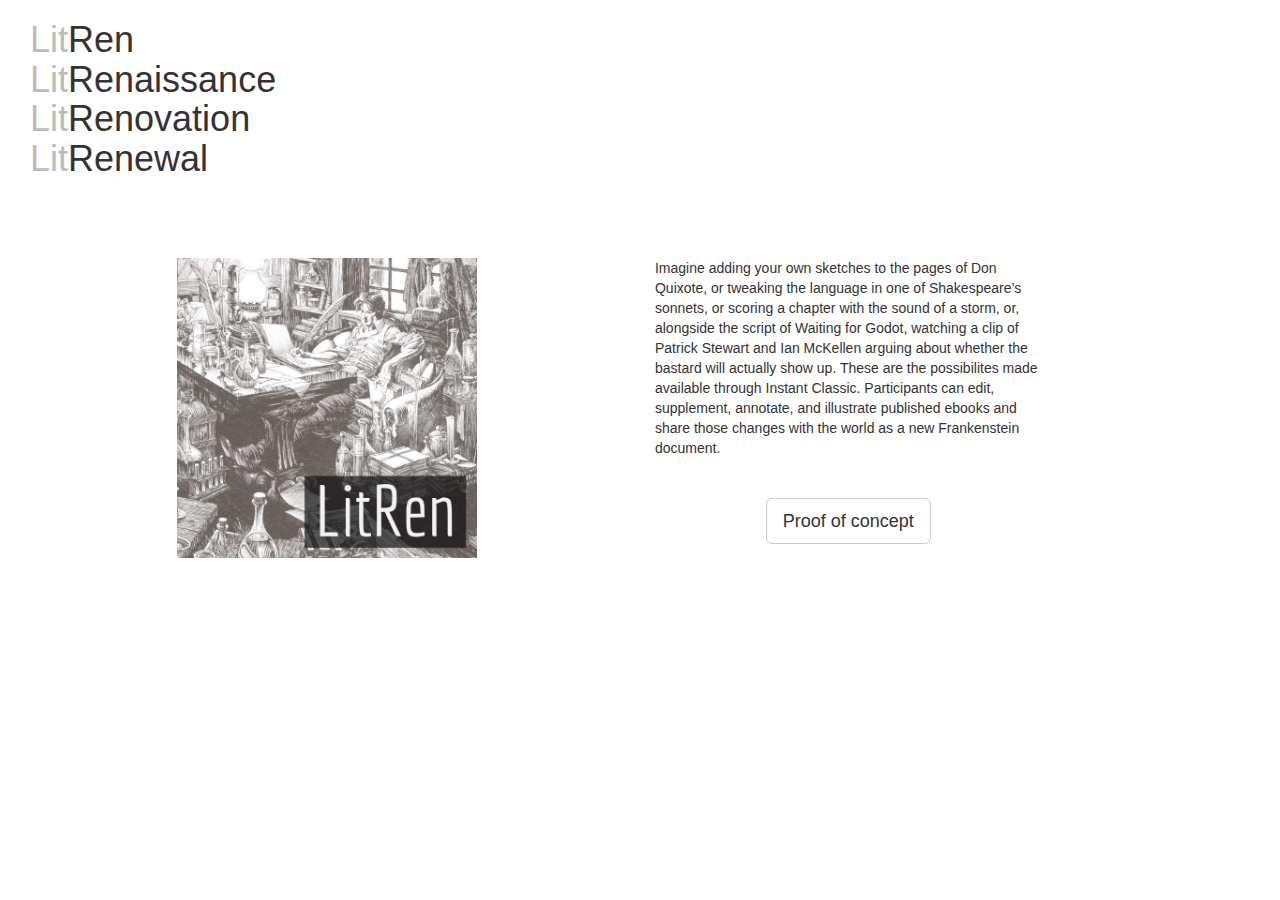
<file: index.html>
<html>
<head>
    <meta charset="utf-8">
    <meta http-equiv="X-UA-Compatible" content="IE=edge,chrome=1">
	<title>
	    LitRen	
	</title>
	<link rel="stylesheet" href="./demo/css/home.css">
	<link rel="stylesheet" href="https://maxcdn.bootstrapcdn.com/bootstrap/3.3.7/css/bootstrap.min.css" integrity="sha384-BVYiiSIFeK1dGmJRAkycuHAHRg32OmUcww7on3RYdg4Va+PmSTsz/K68vbdEjh4u" crossorigin="anonymous">
	<script src="https://maxcdn.bootstrapcdn.com/bootstrap/3.3.7/js/bootstrap.min.js" integrity="sha384-Tc5IQib027qvyjSMfHjOMaLkfuWVxZxUPnCJA7l2mCWNIpG9mGCD8wGNIcPD7Txa" crossorigin="anonymous"></script>
</head>
<body>
	<div style="margin:0px 50px 80px 30px">
		<div>
			<h1><span class="grey">Lit</span>Ren<br>
                <span class="grey">Lit</span>Renaissance<br>
                <span class="grey">Lit</span>Renovation<br>
                <span class="grey">Lit</span>Renewal<br></h1>
		</div>
	</div>
    <div class="container-fluid">
        <div class="row-fluid">
            <div class="col-sm-1"></div>
	        <div id="video" class="col-sm-4">
		   	    <img src="./demo/img/litren.jpeg" style="height:300">
	        </div>
            <div style="height:30px" class="hidden-sm visible-xs"></div>
            <div class="col-sm-1"></div>
    	    <div class="col-sm-4" id="paragraph">
	    	    <p style="margin-right:-10px">Imagine adding your own sketches to the pages of Don Quixote, or tweaking the language in one of Shakespeare’s sonnets, or scoring a chapter with the sound of a storm, or, alongside the script of Waiting for Godot, watching a clip of Patrick Stewart and Ian McKellen arguing about whether the bastard will actually show up. These are the possibilites made available through Instant Classic. Participants can edit, supplement, annotate, and illustrate published ebooks and share those changes with the world as a new Frankenstein document.</p>
    		    <div id="buttondiv">
	    		    <a href="./demo/"><button type="button" class="btn btn-default btn-lg tryit">Proof of concept</button></a>
	        	</div>
	        </div>
            <div class="col-sm-1"></div>
        </div>
    </div>
</body>
</html>
</file>
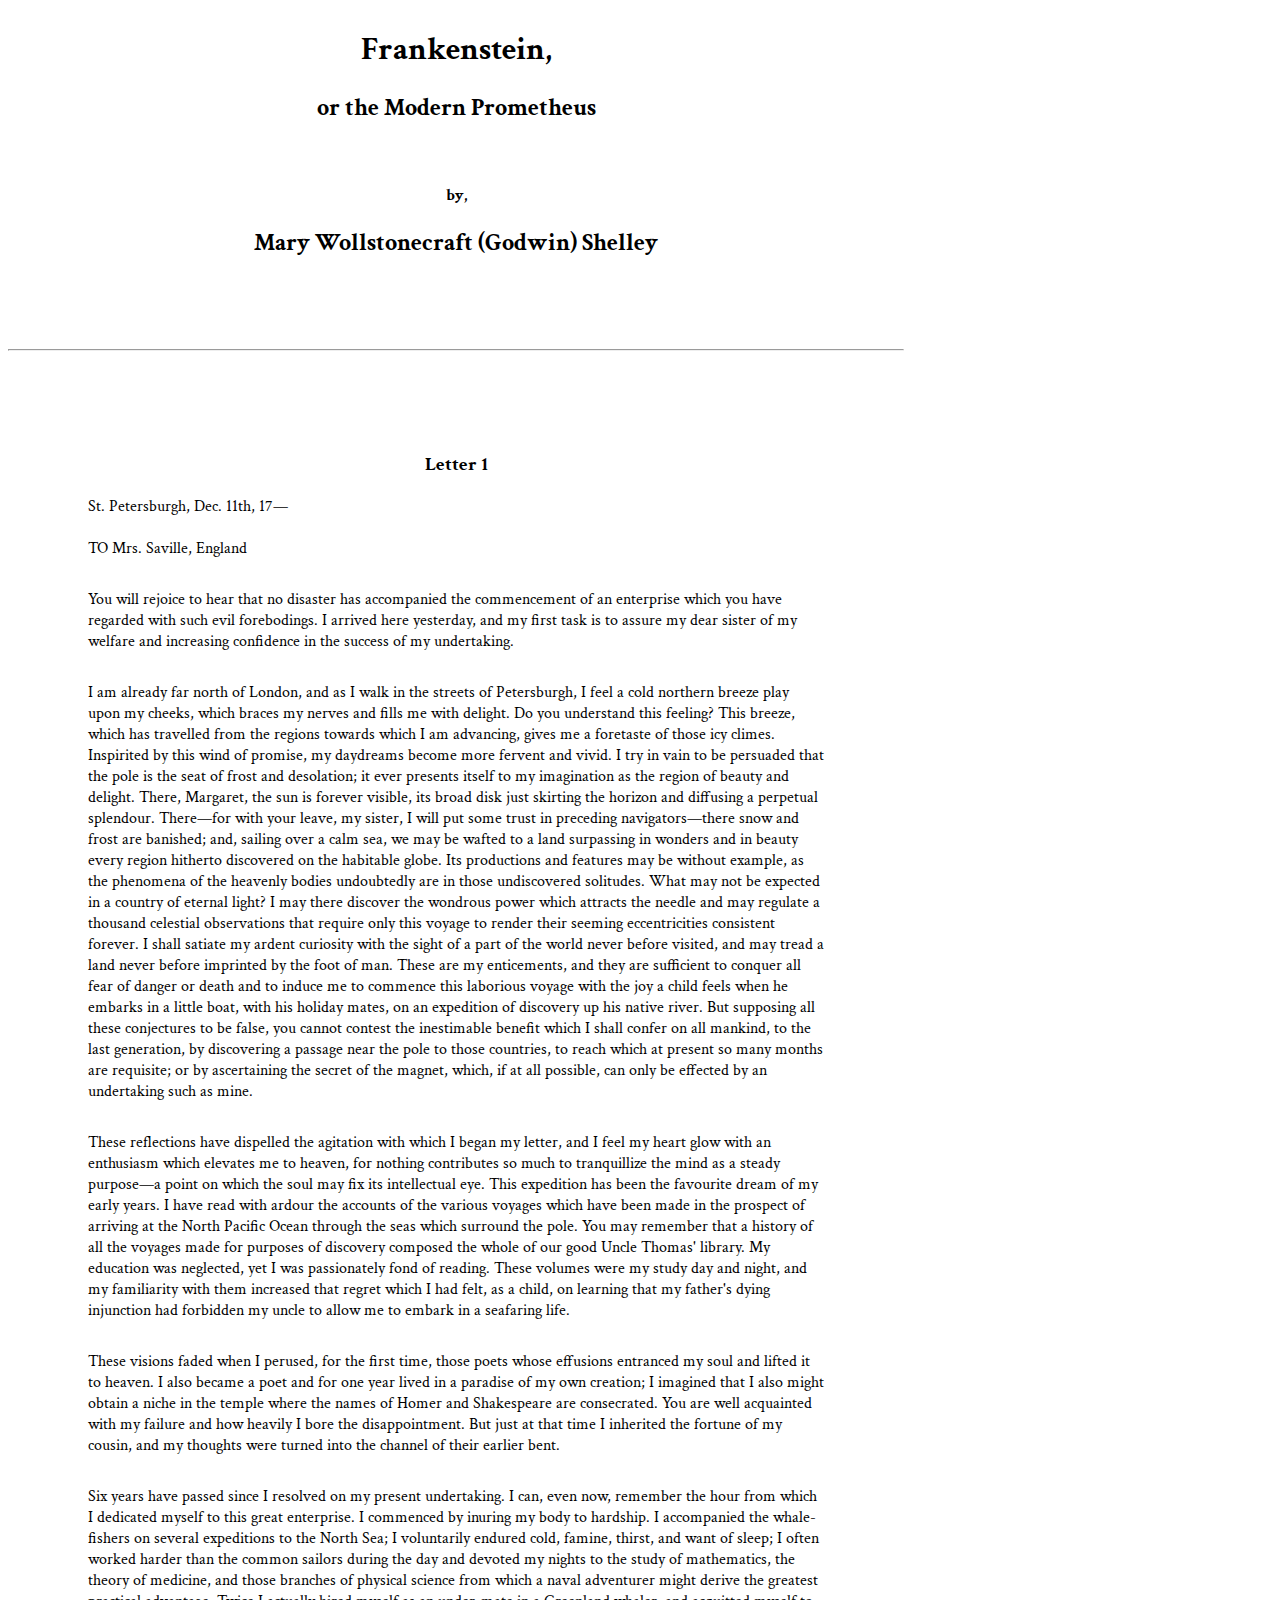
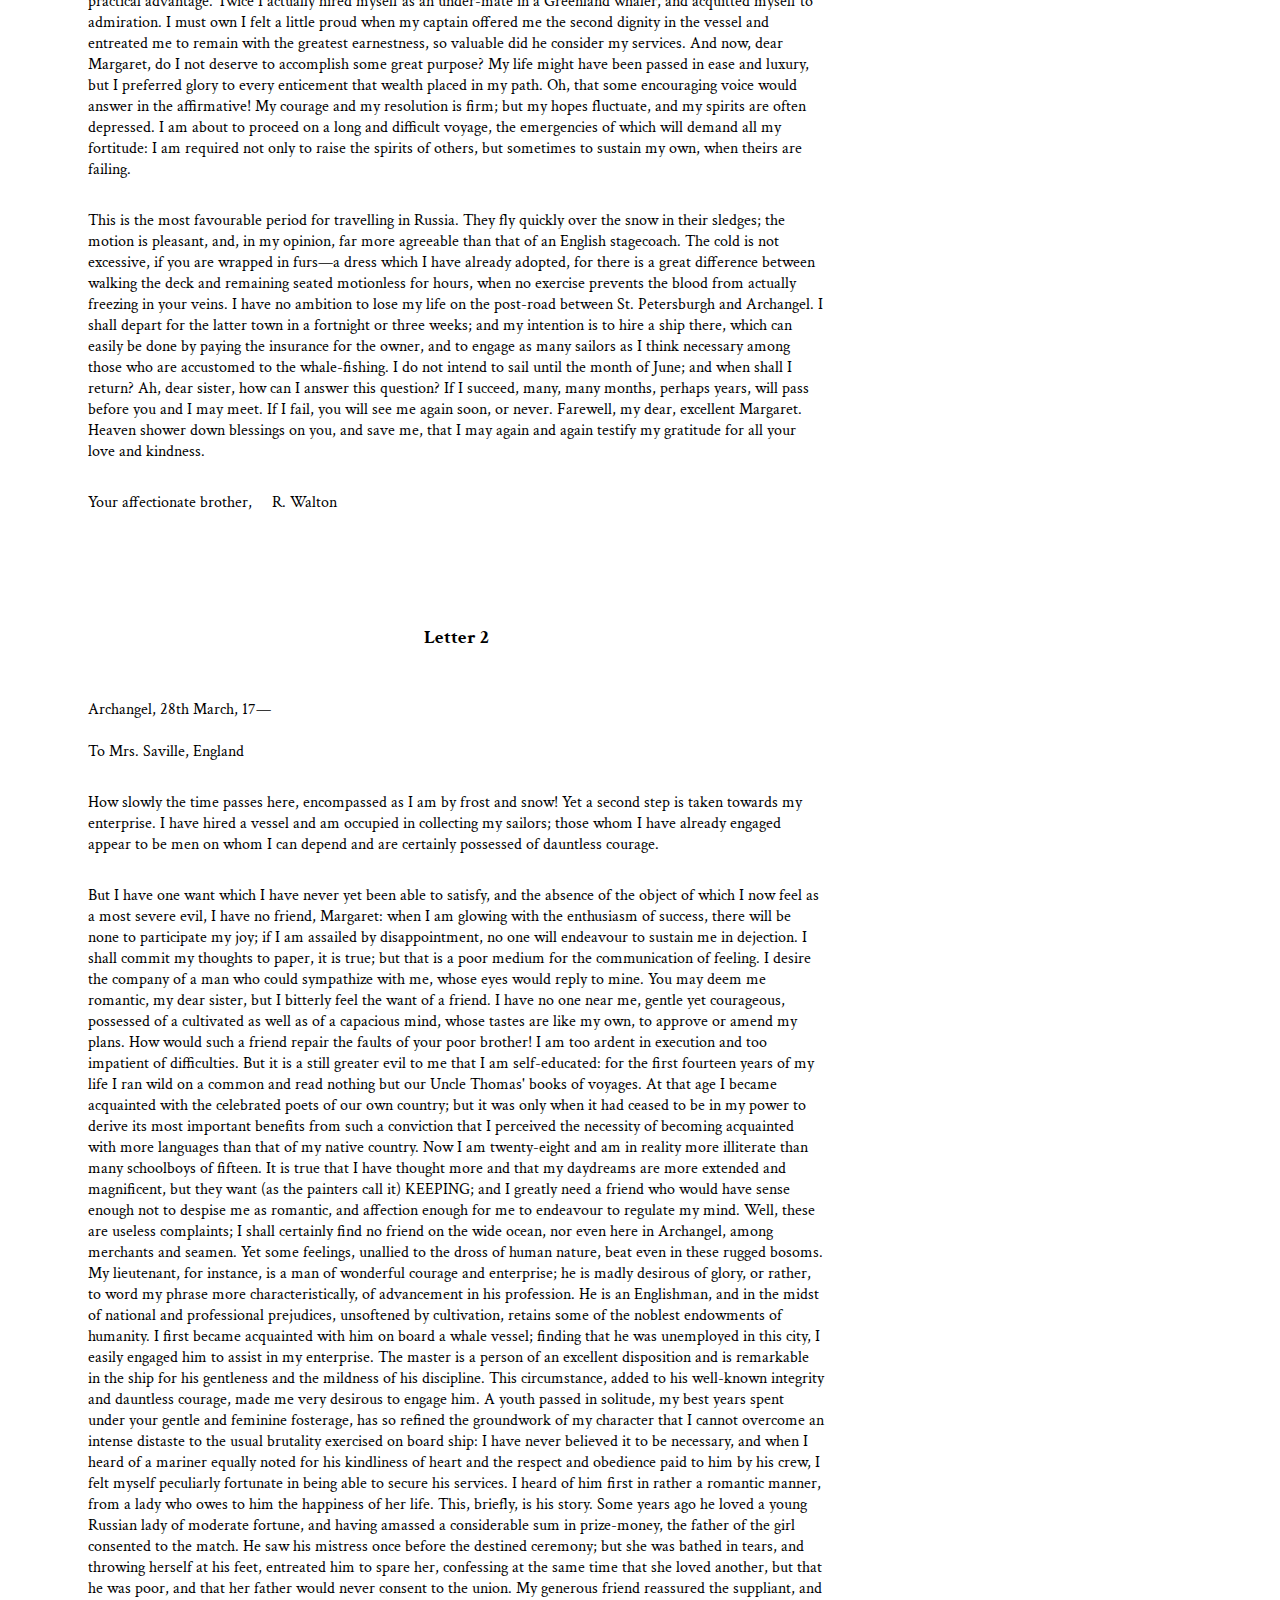
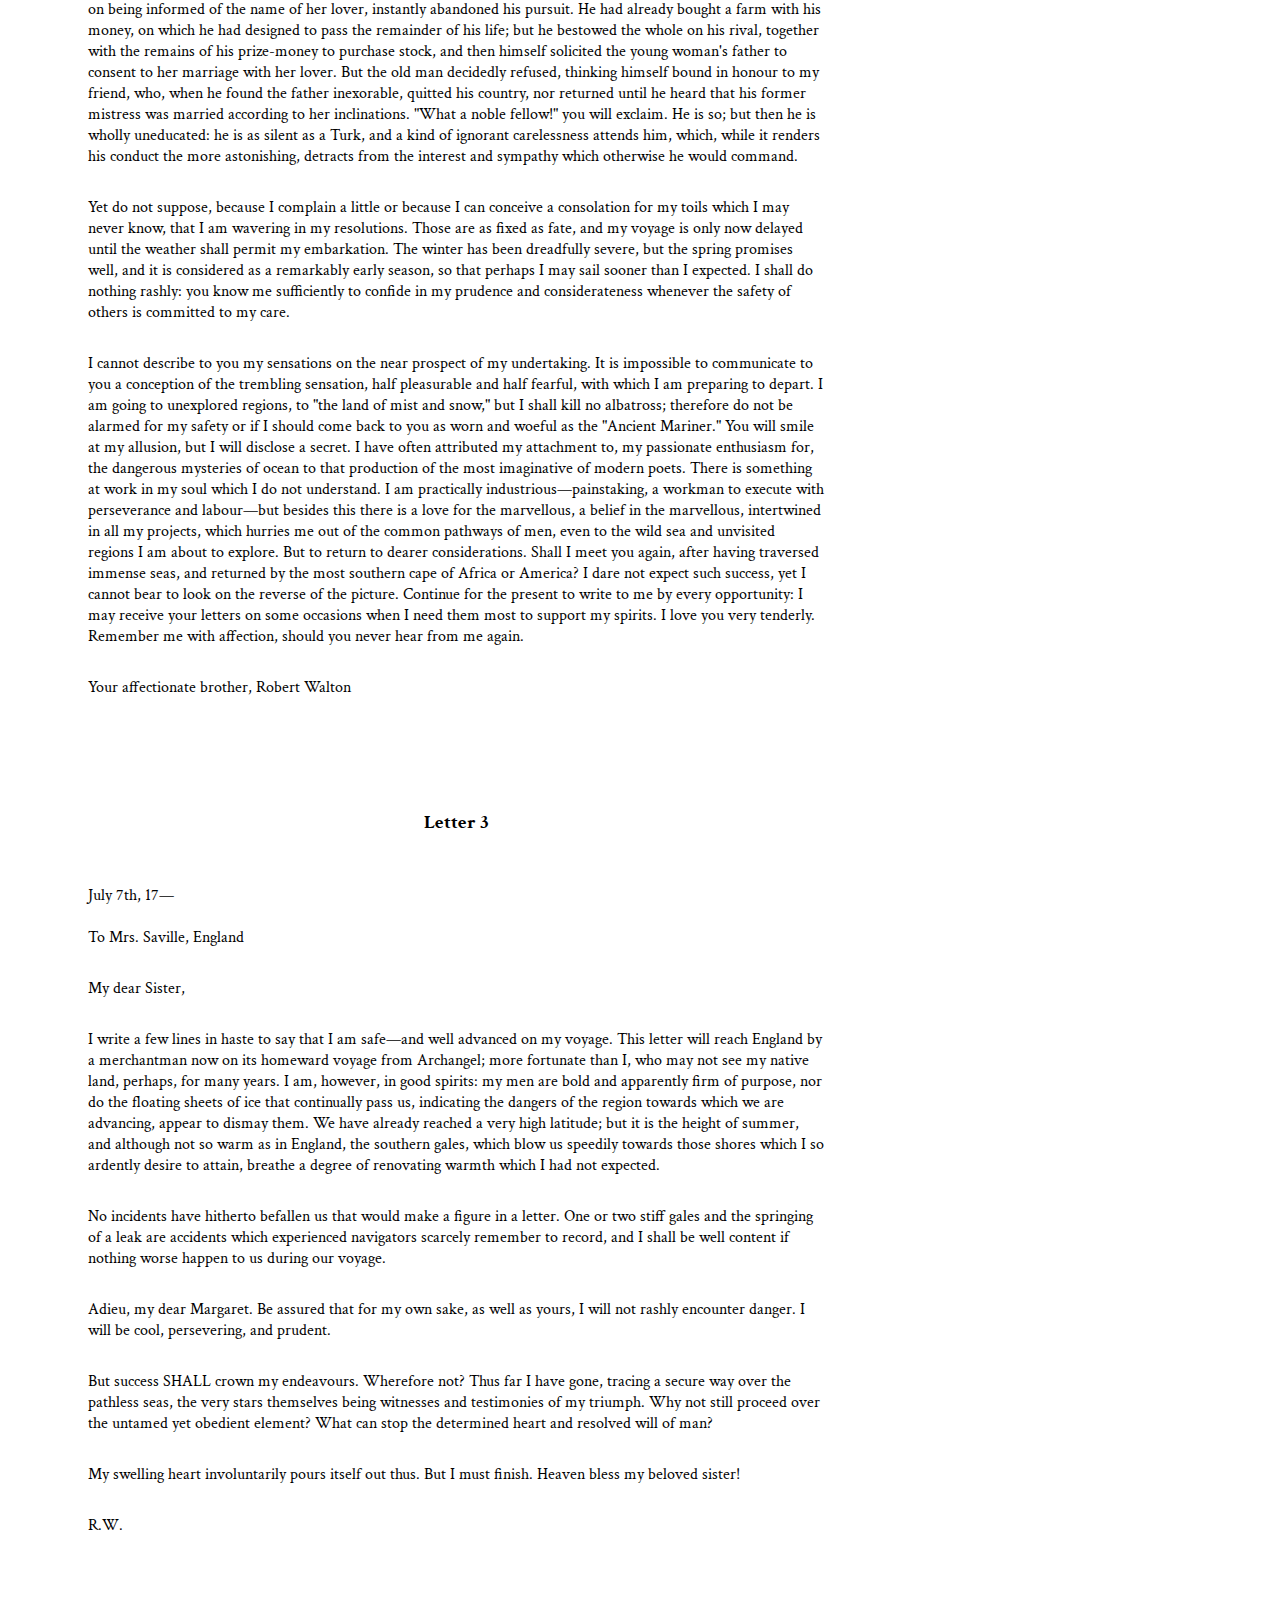
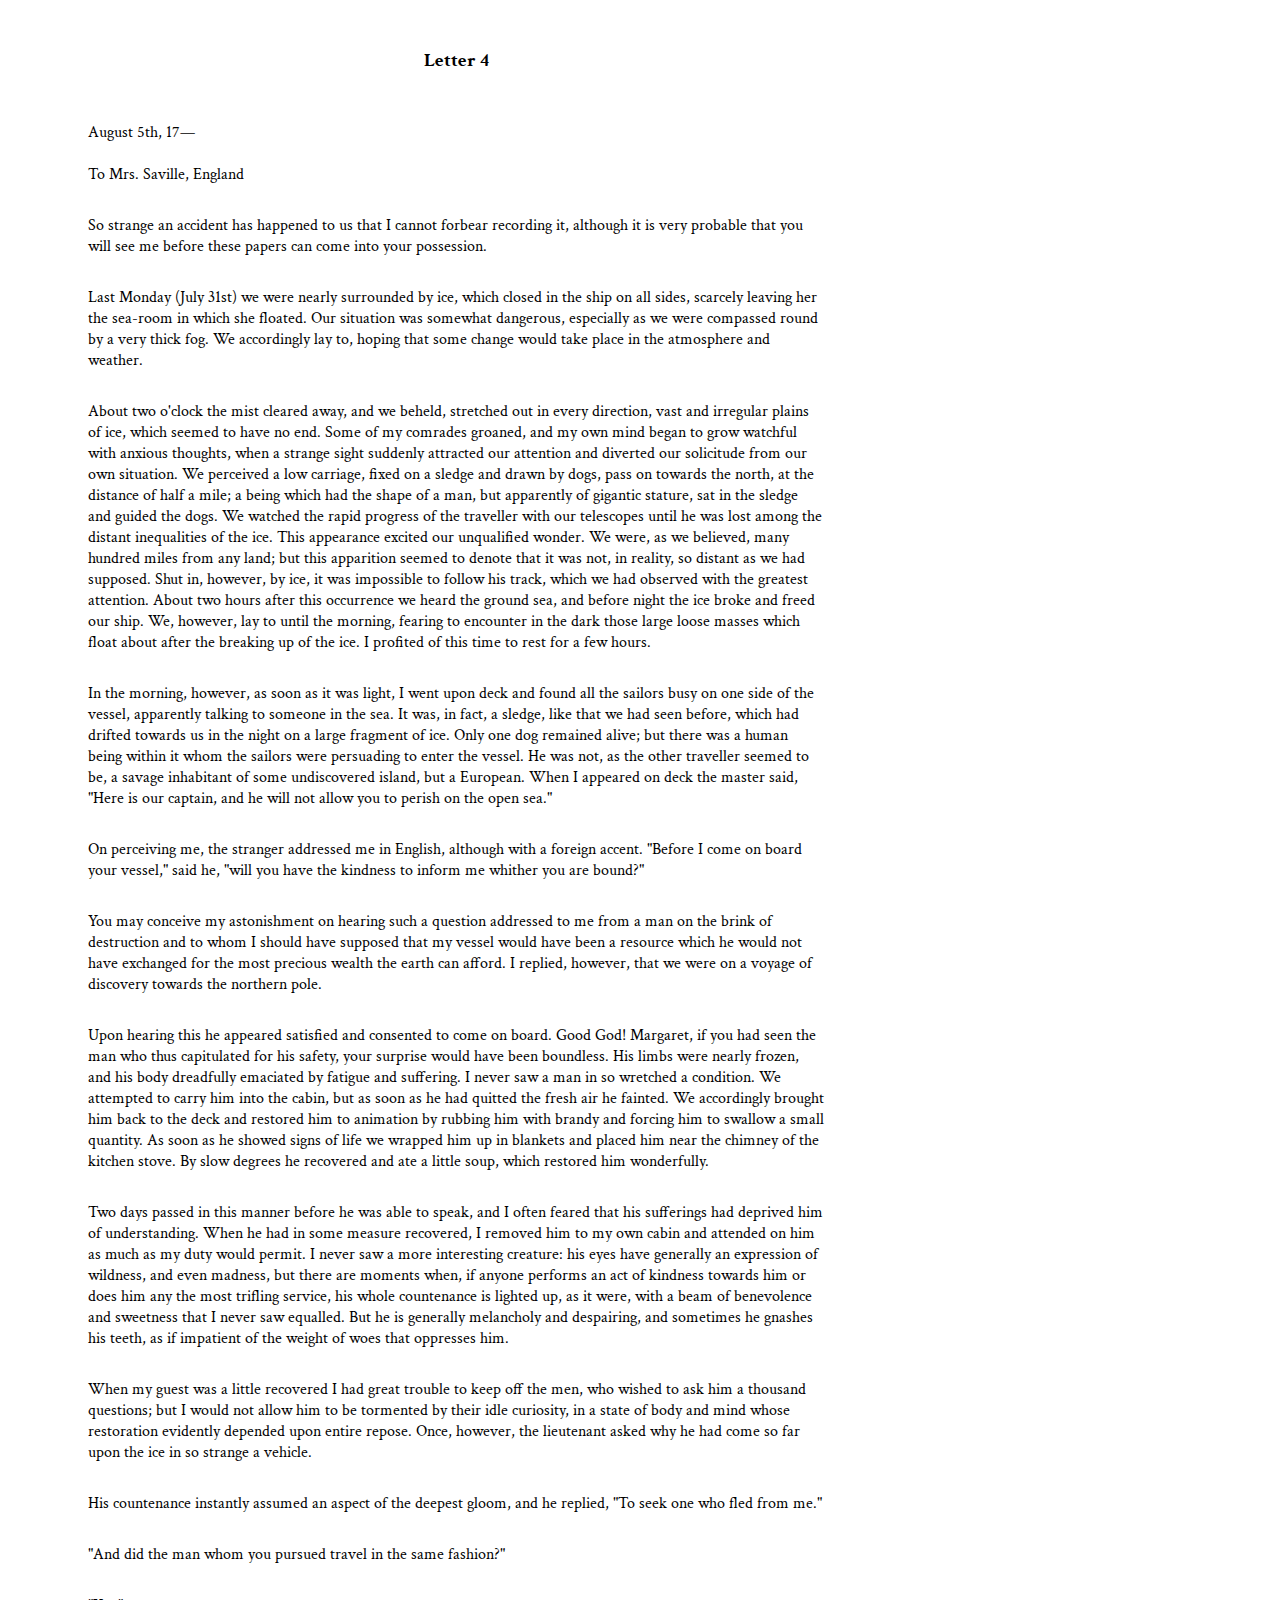
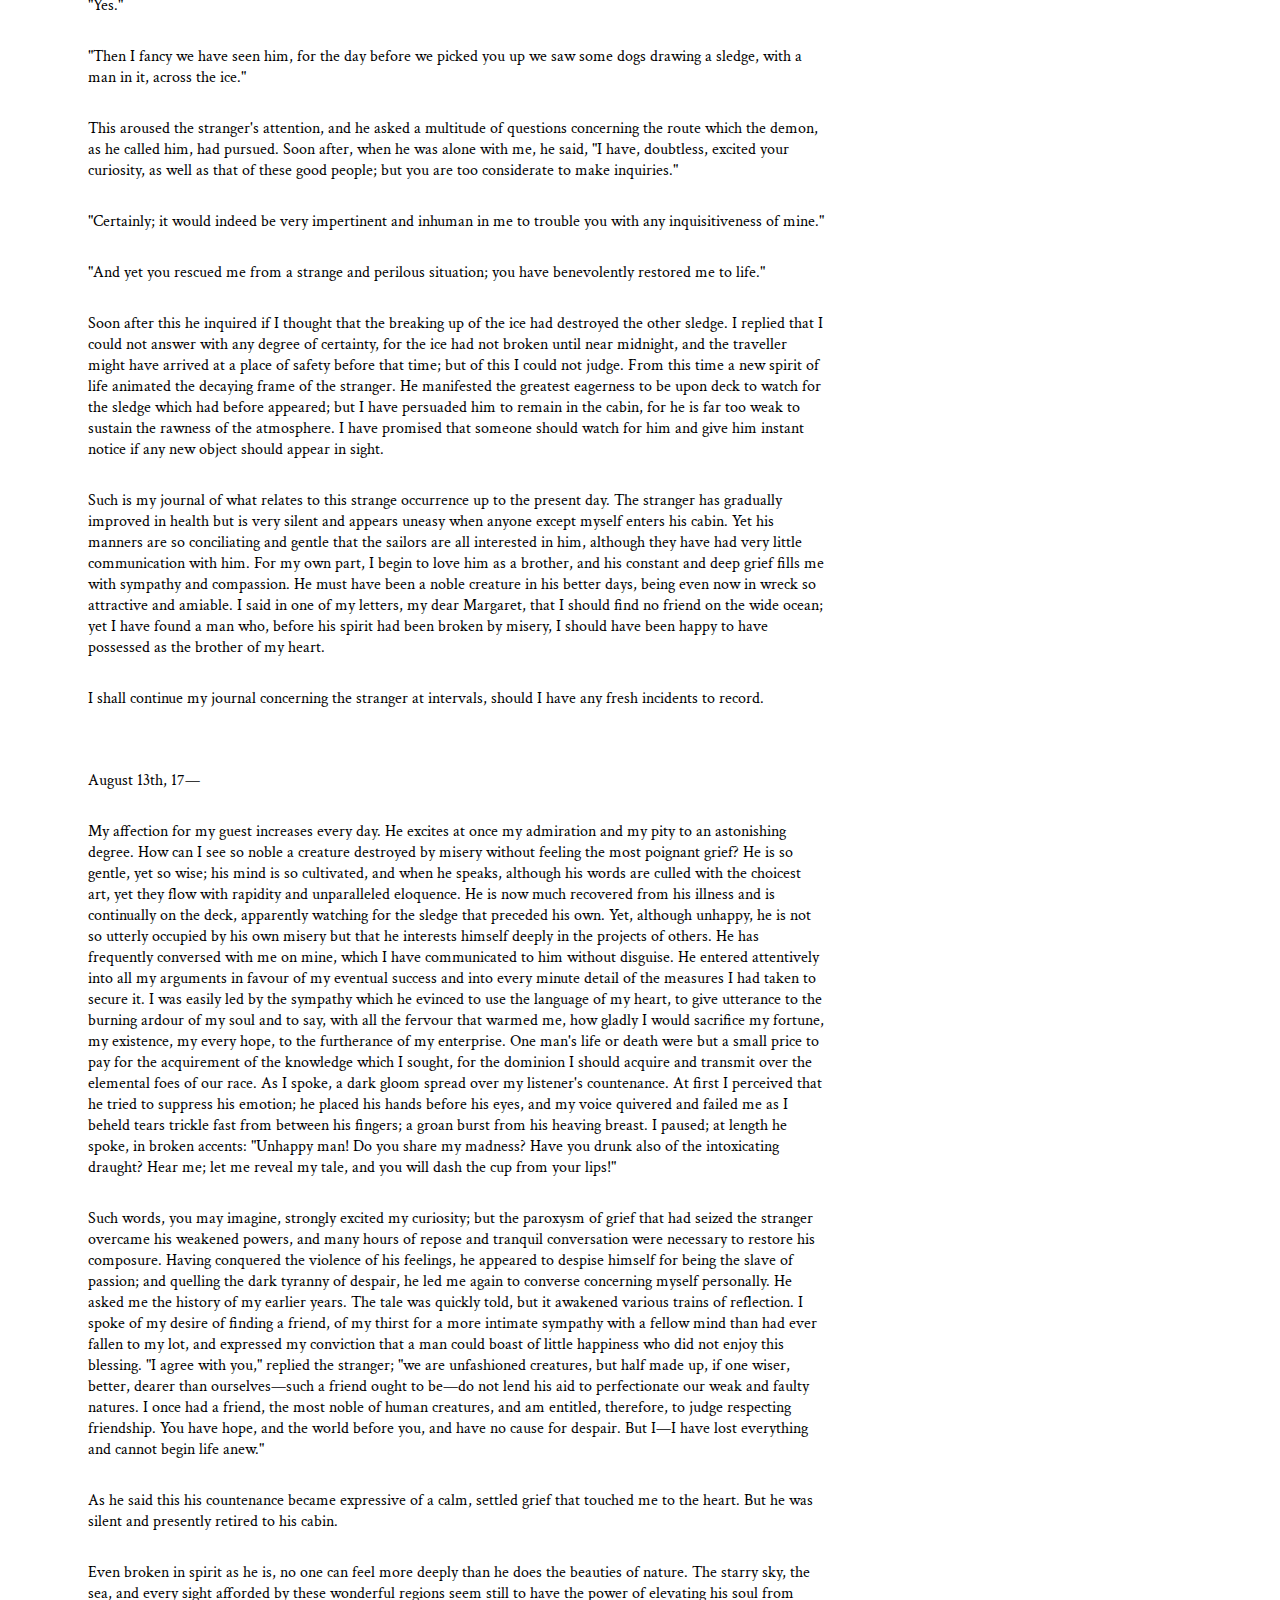
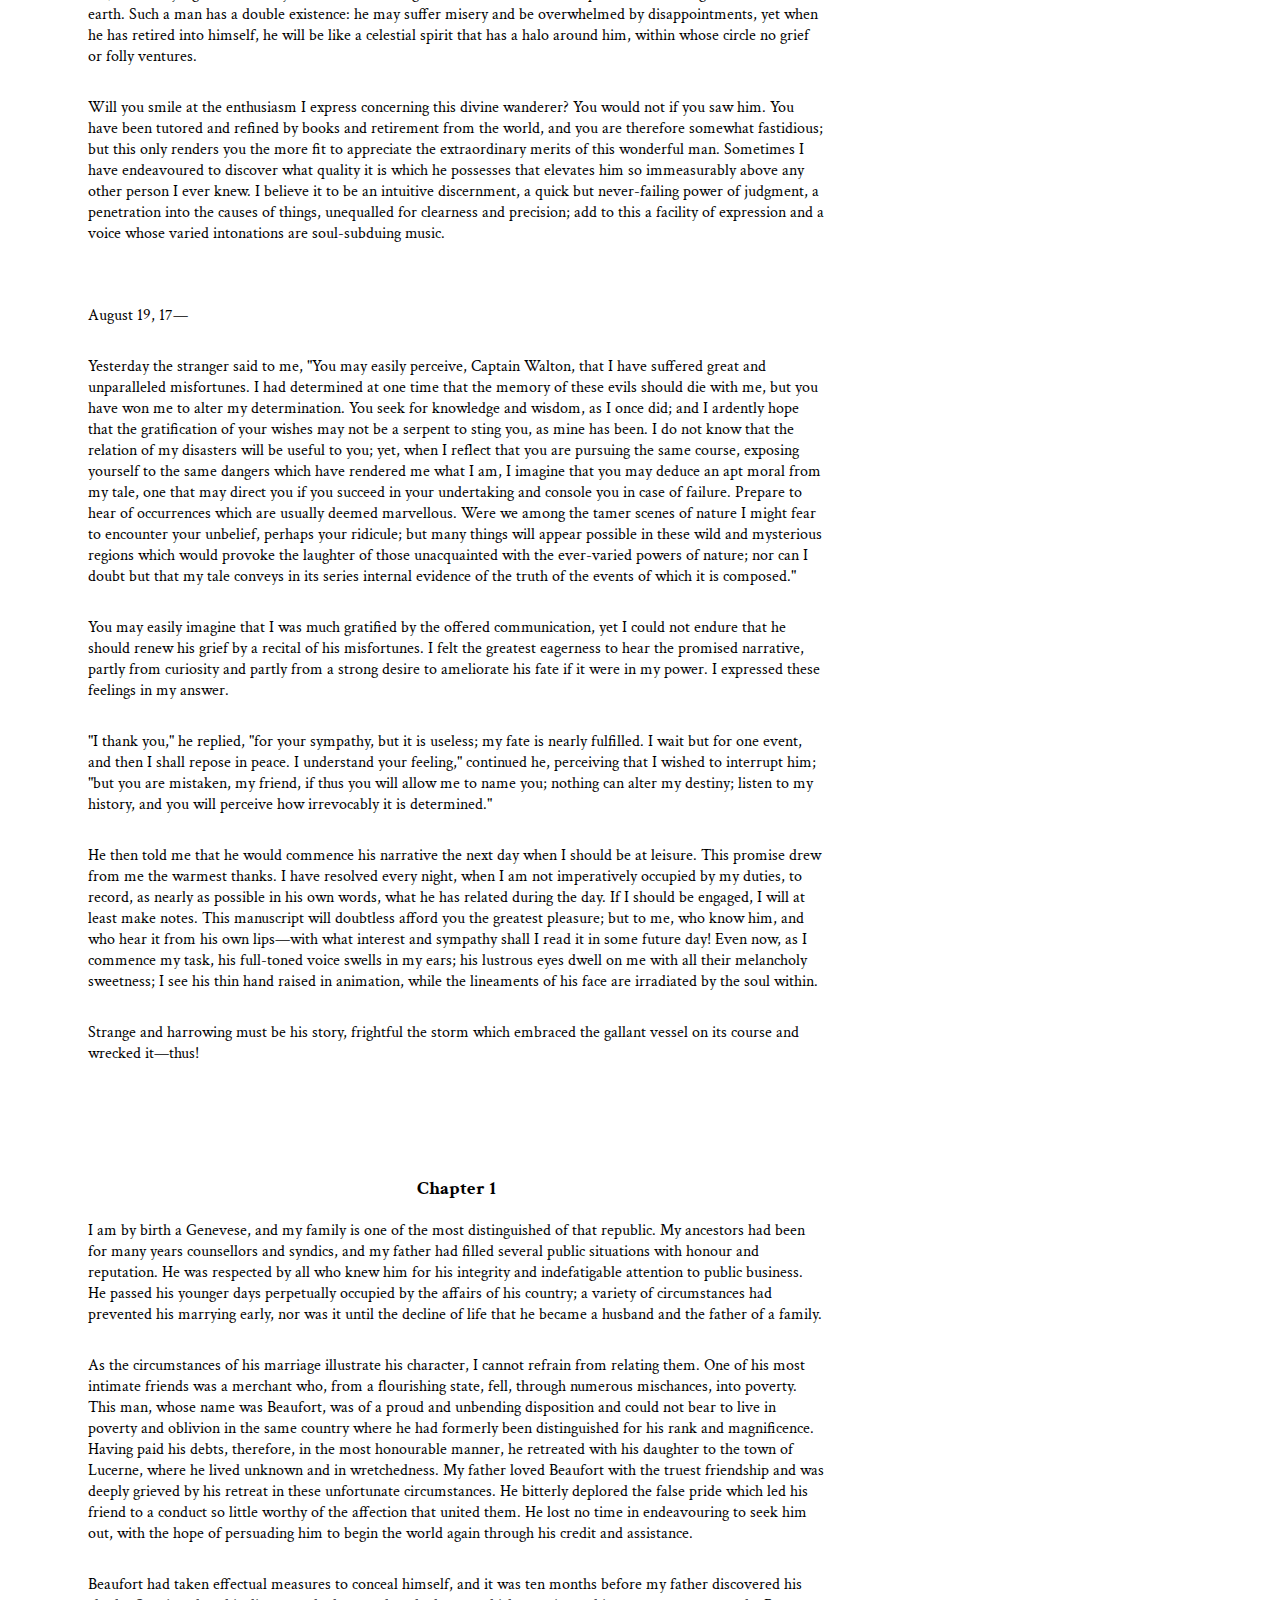
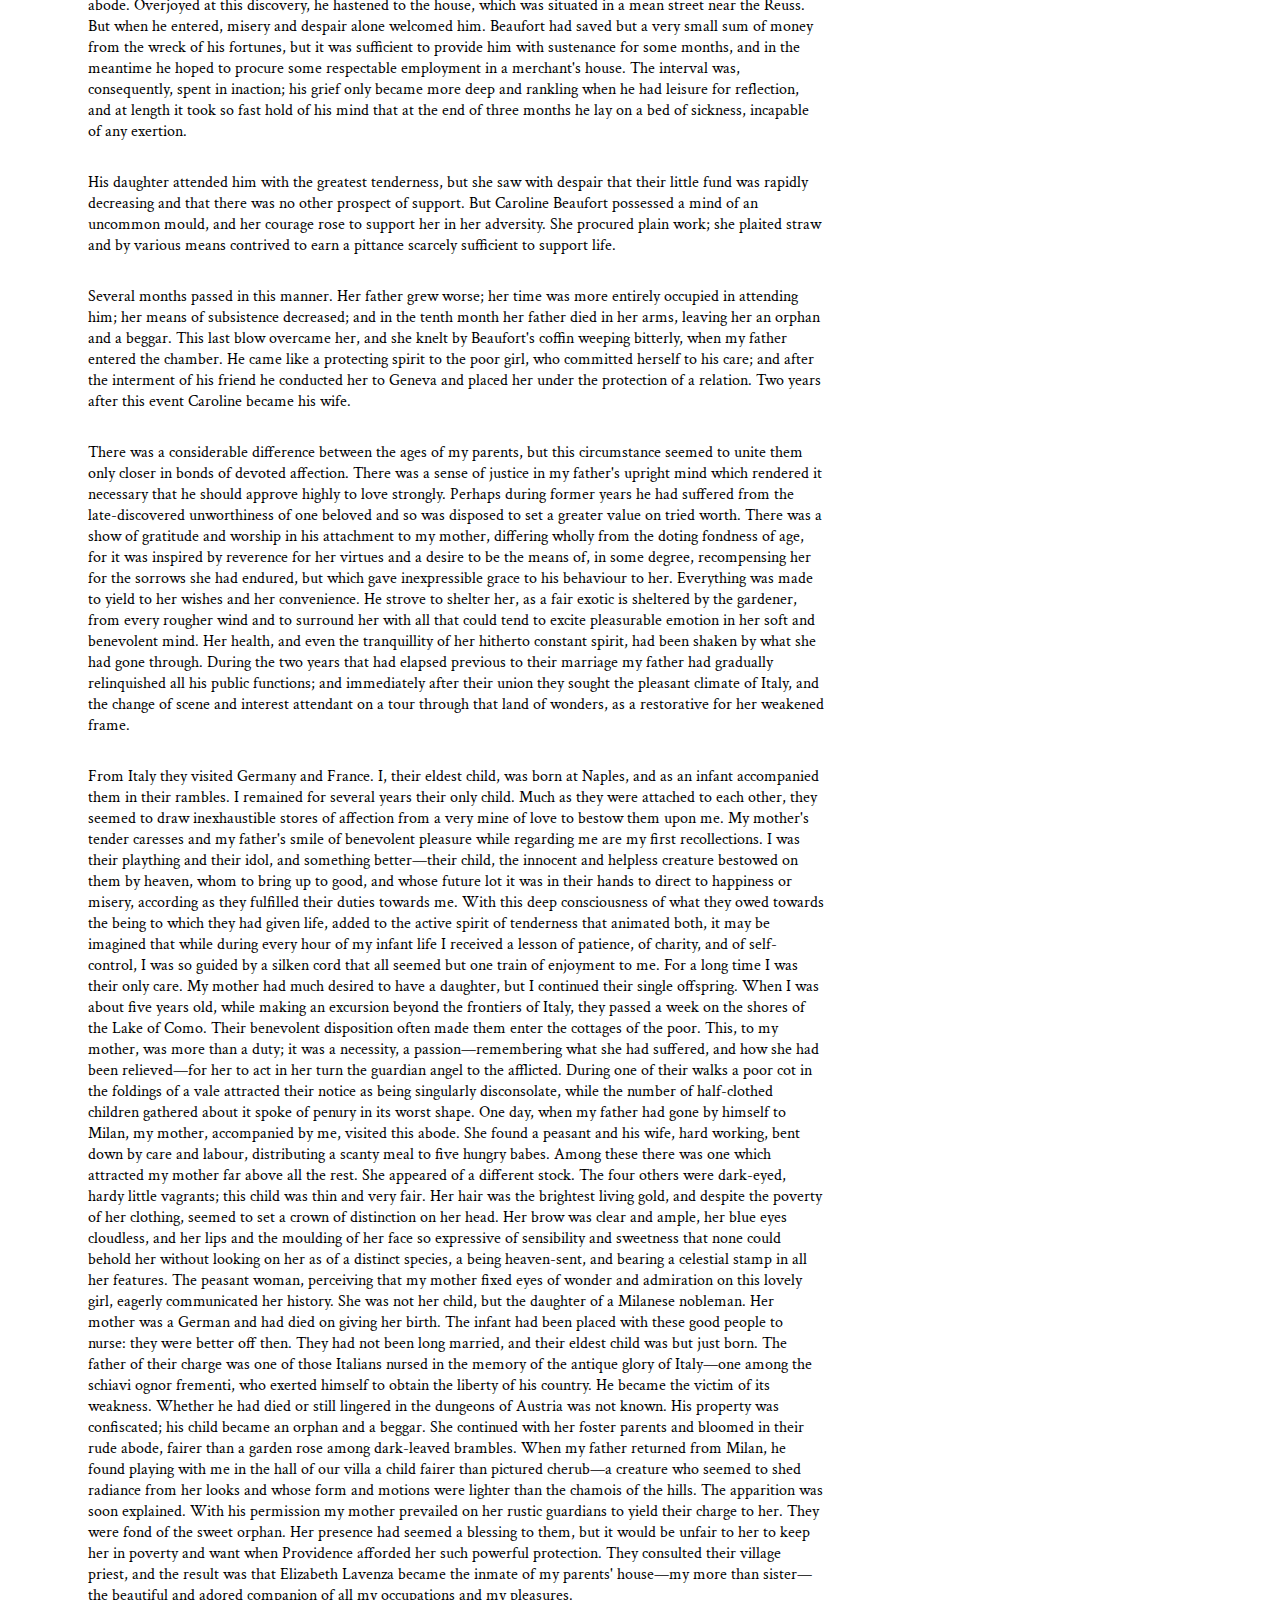
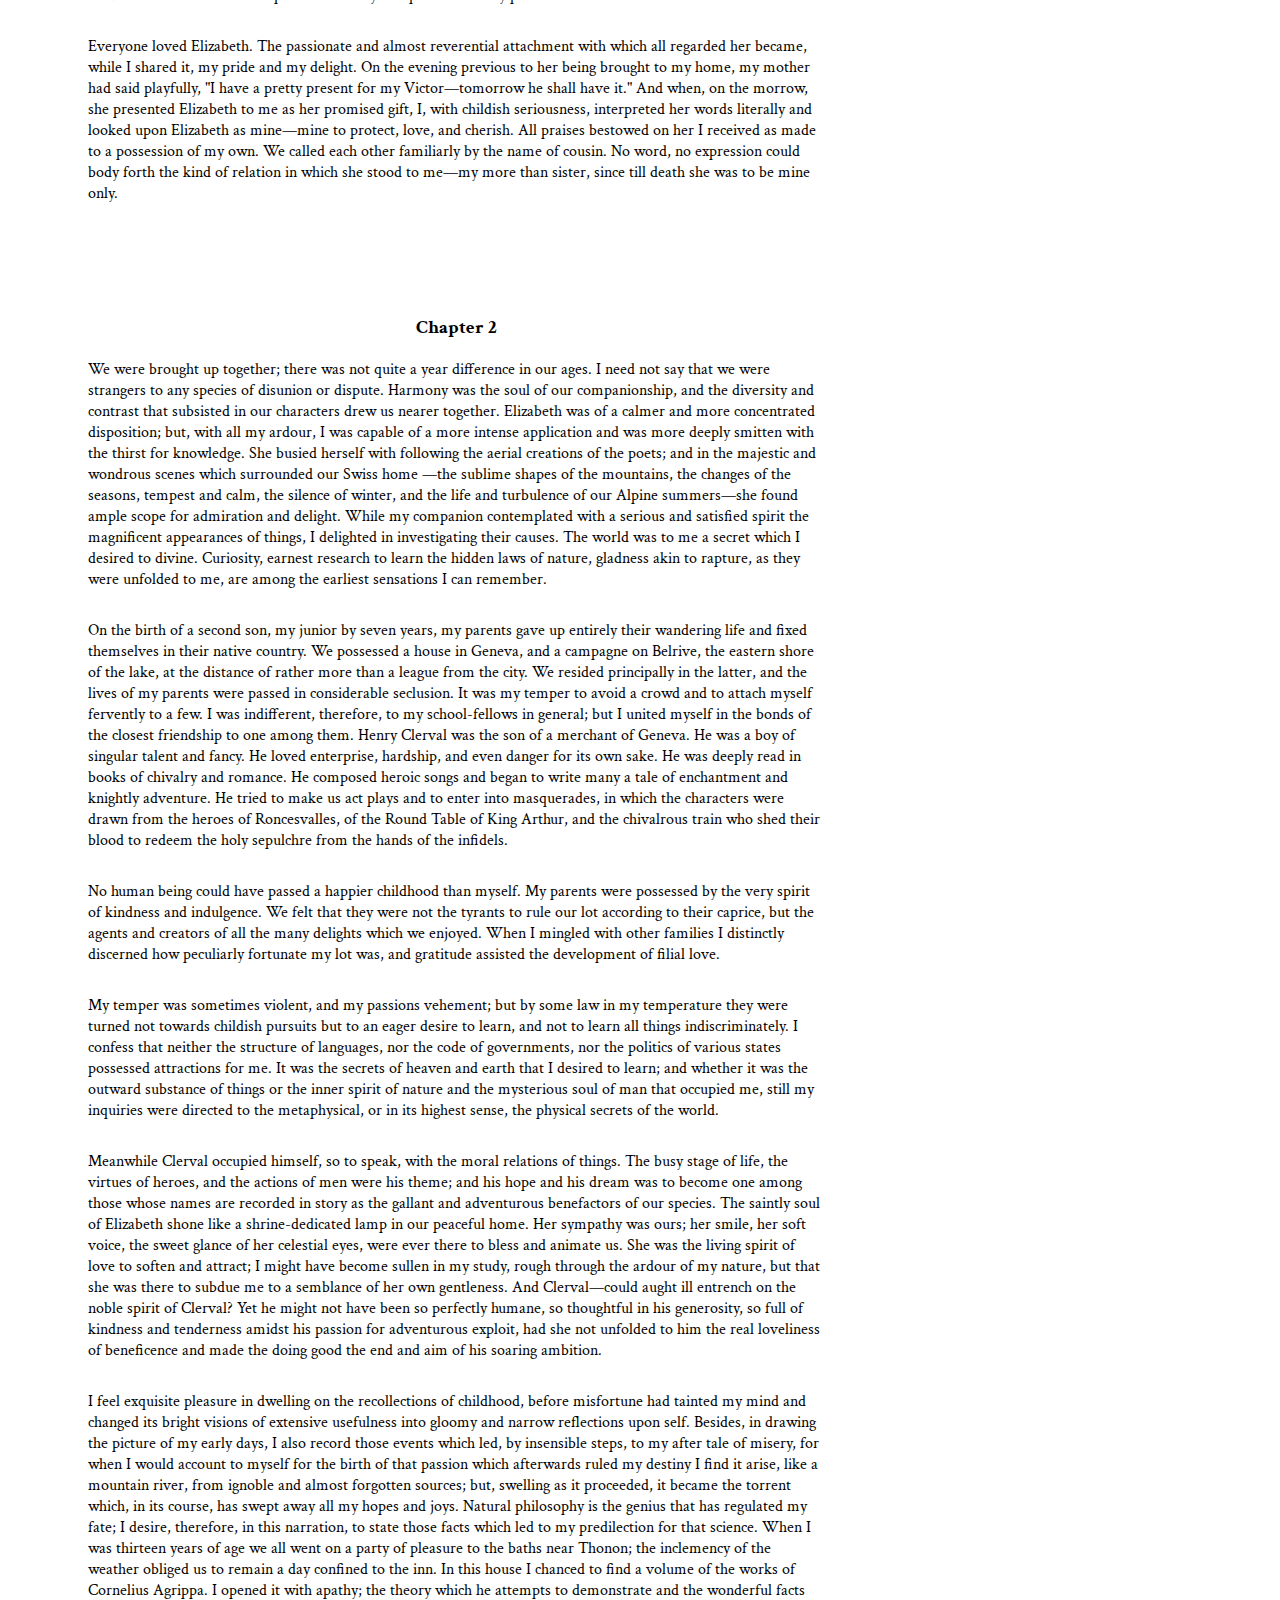
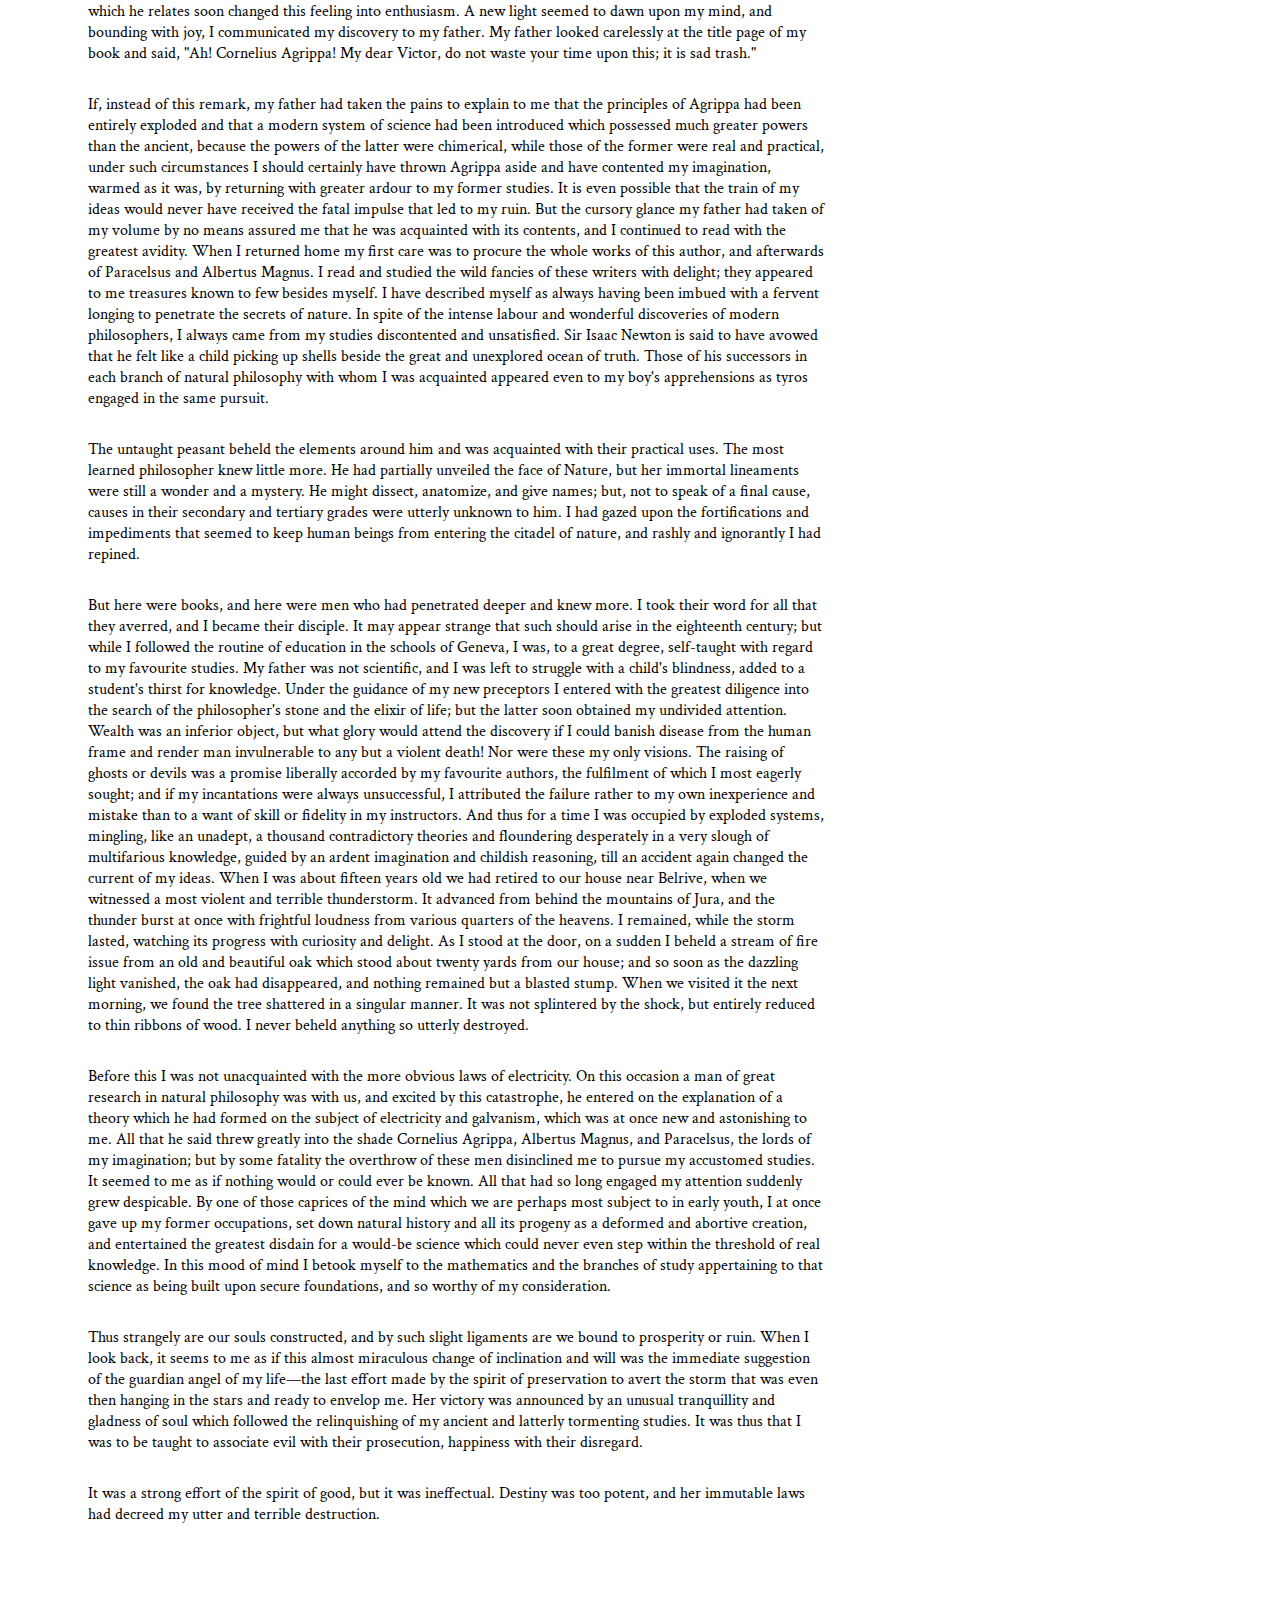
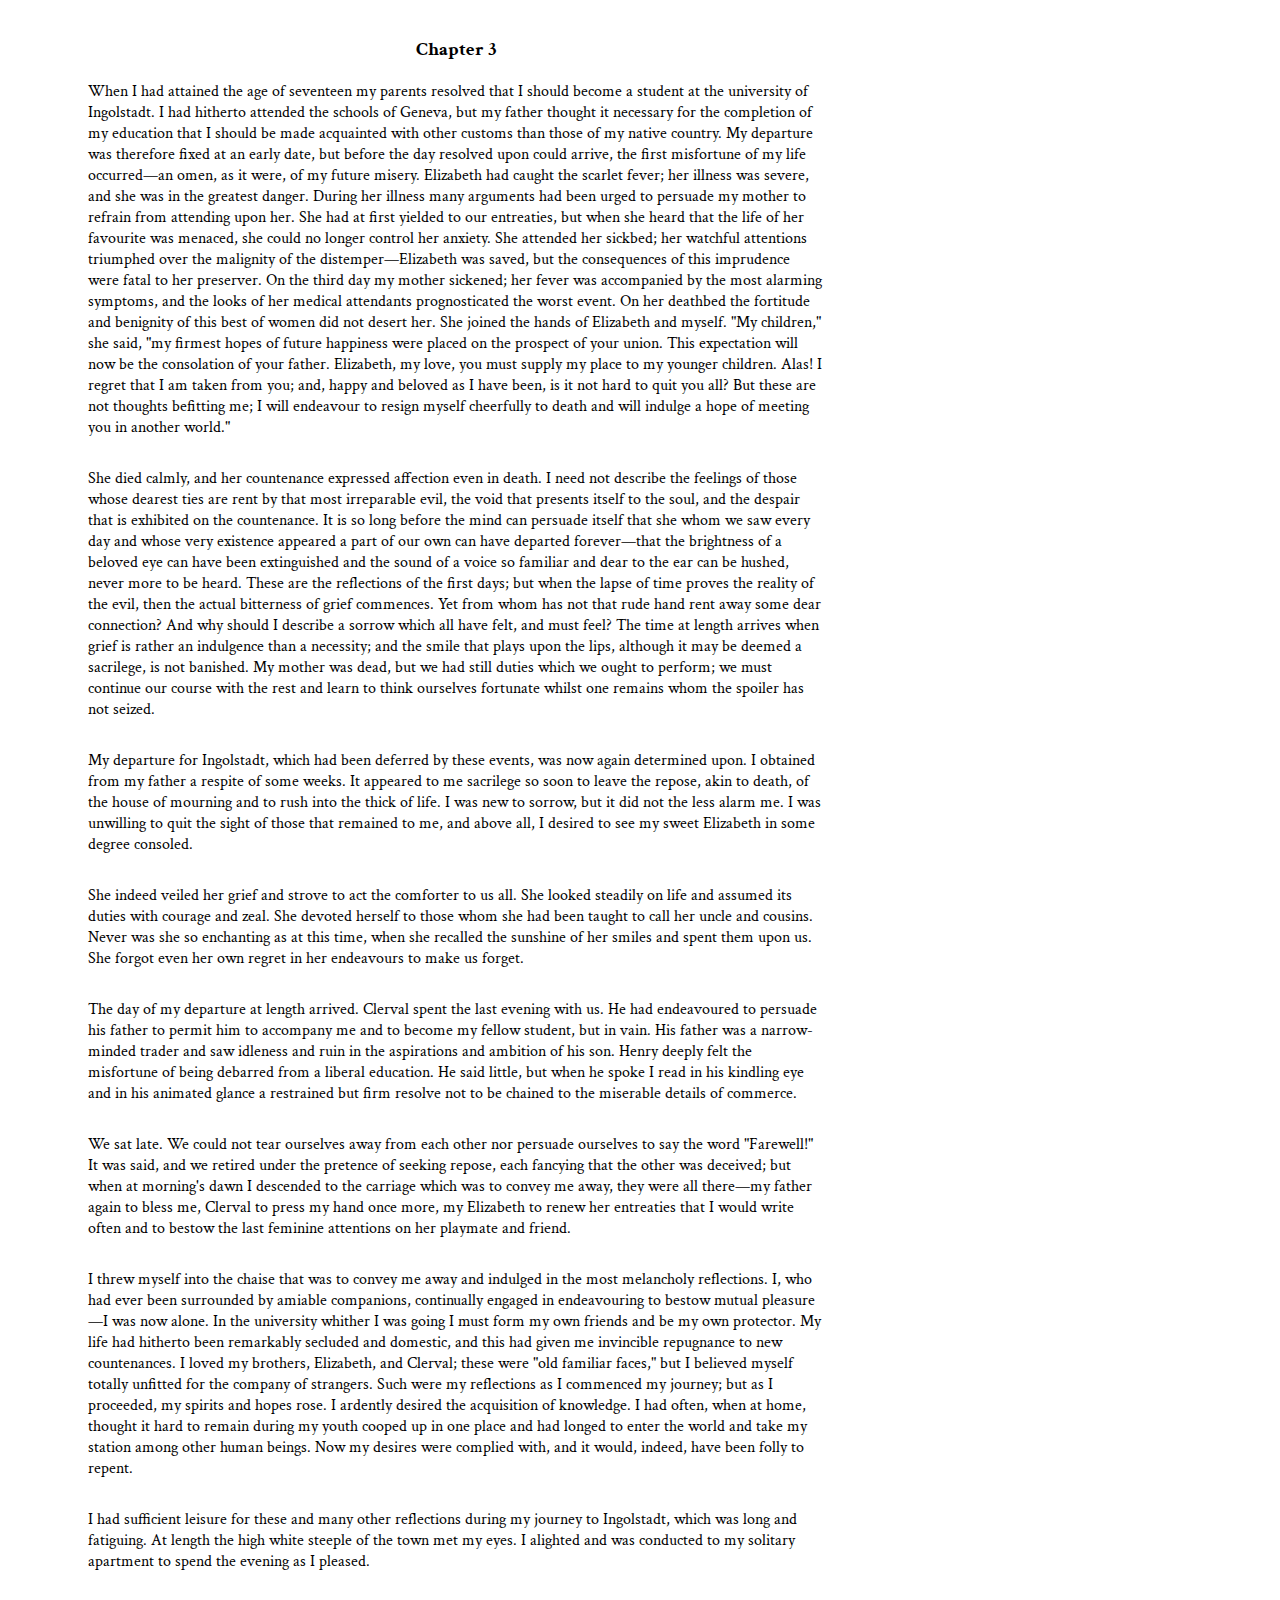
<file: demo/index.html>
<!DOCTYPE html>
<html>
<head>

<title>
The Project Gutenberg E-text of Frankenstein, by Mary Wollstonecraft (Godwin) Shelley
</title>
  <meta charset="utf-8">
  <script src="js/annotator.min.js"></script>
  <script src="js/instantclassic.js"></script>
  <link rel="stylesheet" href="css/ebook_viewer.css">
    <link href="https://fonts.googleapis.com/css?family=Crimson+Text|Libre+Baskerville" rel="stylesheet">
  <!--Meltdown CSS-->
  <!--<link href="styles/annotator.css" rel="stylesheet" type="text/css"/>-->
  <link href="js/meltdown/meltdown/css/meltdown.css" rel="stylesheet" type="text/css"/>
  <link href="js/meltdown/styles/annotator.meltdown.css" rel="stylesheet" type="text/css"/>

  <!--Scripts needed by meltdown-->
  <script type="text/javascript" src="https://code.jquery.com/jquery-1.11.3.min.js"></script>
  <script type="text/javascript" src="js/meltdown/showdown/showdown.min.js"></script>
  <script type="text/javascript" src="js/meltdown/showdown/xss.min.js"></script>
  <script type="text/javascript" src="js/meltdown/showdown/footnotes.js"></script>
  <script type="text/javascript" src="js/meltdown/meltdown/js/libs/rangyinputs-jquery.min.js"></script>
  <script type="text/javascript" src="js/meltdown/meltdown/js/libs/element_resize_detection.js"></script>
  <script type="text/javascript" src="js/meltdown/meltdown/js/jquery.meltdown.js"></script>
  <script type="text/javascript" src="js/meltdown/scripts/annotator.meltdown.js"></script>
</head>
<body>

<script>
  app = new annotator.App();
  app.include(annotator.ui.main, {
    element: document.body,
    viewerExtensions: [
      annotatormeltdown.viewerExtension
    ],
    editorExtensions: [
      annotatormeltdown.getEditorExtension({min_width: '500px', 'font_awesome': true})
    ]
  });
  app.include(instantClassic)
  app.start();
</script>

<h1 align="center">
Frankenstein,
</h1>
<h2 align="center">
or the Modern Prometheus
</h2>

<br>

<h4 align="center">
by,
</h4>
<h2 align="center">
Mary Wollstonecraft (Godwin) Shelley
</h2>

<br><br><br>
<hr>


<br><br><br>

<a name="letter1"></a>
</p><h3 align="center">
Letter 1
</h3>

<div class="bookbody">
<p class="noindent">
St. Petersburgh, Dec. 11th, 17—
<br><br>
TO Mrs. Saville, England
</p>

<p>
You will rejoice to hear that no disaster has accompanied the
commencement of an enterprise which you have regarded with such evil
forebodings.  I arrived here yesterday, and my first task is to assure
my dear sister of my welfare and increasing confidence in the success
of my undertaking.
</p>

<p>
I am already far north of London, and as I walk in the streets of
Petersburgh, I feel a cold northern breeze play upon my cheeks, which
braces my nerves and fills me with delight.  Do you understand this
feeling?  This breeze, which has travelled from the regions towards
which I am advancing, gives me a foretaste of those icy climes.
Inspirited by this wind of promise, my daydreams become more fervent
and vivid.  I try in vain to be persuaded that the pole is the seat of
frost and desolation; it ever presents itself to my imagination as the
region of beauty and delight.  There, Margaret, the sun is forever
visible, its broad disk just skirting the horizon and diffusing a
perpetual splendour.  There—for with your leave, my sister, I will put
some trust in preceding navigators—there snow and frost are banished;
and, sailing over a calm sea, we may be wafted to a land surpassing in
wonders and in beauty every region hitherto discovered on the habitable
globe.  Its productions and features may be without example, as the
phenomena of the heavenly bodies undoubtedly are in those undiscovered
solitudes.  What may not be expected in a country of eternal light?  I
may there discover the wondrous power which attracts the needle and may
regulate a thousand celestial observations that require only this
voyage to render their seeming eccentricities consistent forever.  I
shall satiate my ardent curiosity with the sight of a part of the world
never before visited, and may tread a land never before imprinted by
the foot of man. These are my enticements, and they are sufficient to
conquer all fear of danger or death and to induce me to commence this
laborious voyage with the joy a child feels when he embarks in a little
boat, with his holiday mates, on an expedition of discovery up his
native river. But supposing all these conjectures to be false, you
cannot contest the inestimable benefit which I shall confer on all
mankind, to the last generation, by discovering a passage near the pole
to those countries, to reach which at present so many months are
requisite; or by ascertaining the secret of the magnet, which, if at
all possible, can only be effected by an undertaking such as mine.
</p>

<p>
These reflections have dispelled the agitation with which I began my
letter, and I feel my heart glow with an enthusiasm which elevates me
to heaven, for nothing contributes so much to tranquillize the mind as
a steady purpose—a point on which the soul may fix its intellectual
eye.  This expedition has been the favourite dream of my early years. I
have read with ardour the accounts of the various voyages which have
been made in the prospect of arriving at the North Pacific Ocean
through the seas which surround the pole.  You may remember that a
history of all the voyages made for purposes of discovery composed the
whole of our good Uncle Thomas' library.  My education was neglected,
yet I was passionately fond of reading.  These volumes were my study
day and night, and my familiarity with them increased that regret which
I had felt, as a child, on learning that my father's dying injunction
had forbidden my uncle to allow me to embark in a seafaring life.
</p>

<p>
These visions faded when I perused, for the first time, those poets
whose effusions entranced my soul and lifted it to heaven.  I also
became a poet and for one year lived in a paradise of my own creation;
I imagined that I also might obtain a niche in the temple where the
names of Homer and Shakespeare are consecrated.  You are well
acquainted with my failure and how heavily I bore the disappointment.
But just at that time I inherited the fortune of my cousin, and my
thoughts were turned into the channel of their earlier bent.
</p>

<p>
Six years have passed since I resolved on my present undertaking.  I
can, even now, remember the hour from which I dedicated myself to this
great enterprise.  I commenced by inuring my body to hardship.  I
accompanied the whale-fishers on several expeditions to the North Sea;
I voluntarily endured cold, famine, thirst, and want of sleep; I often
worked harder than the common sailors during the day and devoted my
nights to the study of mathematics, the theory of medicine, and those
branches of physical science from which a naval adventurer might derive
the greatest practical advantage.  Twice I actually hired myself as an
under-mate in a Greenland whaler, and acquitted myself to admiration. I
must own I felt a little proud when my captain offered me the second
dignity in the vessel and entreated me to remain with the greatest
earnestness, so valuable did he consider my services.  And now, dear
Margaret, do I not deserve to accomplish some great purpose?  My life
might have been passed in ease and luxury, but I preferred glory to
every enticement that wealth placed in my path.  Oh, that some
encouraging voice would answer in the affirmative!  My courage and my
resolution is firm; but my hopes fluctuate, and my spirits are often
depressed.  I am about to proceed on a long and difficult voyage, the
emergencies of which will demand all my fortitude:  I am required not
only to raise the spirits of others, but sometimes to sustain my own,
when theirs are failing.
</p>

<p>
This is the most favourable period for travelling in Russia.  They fly
quickly over the snow in their sledges; the motion is pleasant, and, in
my opinion, far more agreeable than that of an English stagecoach.  The
cold is not excessive, if you are wrapped in furs—a dress which I have
already adopted, for there is a great difference between walking the
deck and remaining seated motionless for hours, when no exercise
prevents the blood from actually freezing in your veins.  I have no
ambition to lose my life on the post-road between St. Petersburgh and
Archangel. I shall depart for the latter town in a fortnight or three
weeks; and my intention is to hire a ship there, which can easily be
done by paying the insurance for the owner, and to engage as many
sailors as I think necessary among those who are accustomed to the
whale-fishing.  I do not intend to sail until the month of June; and
when shall I return?  Ah, dear sister, how can I answer this question?
If I succeed, many, many months, perhaps years, will pass before you
and I may meet.  If I fail, you will see me again soon, or never.
Farewell, my dear, excellent Margaret. Heaven shower down blessings on
you, and save me, that I may again and again testify my gratitude for
all your love and kindness.
</p>

<p class="noindent">
Your affectionate brother,
&nbsp;&nbsp;&nbsp;&nbsp;R. Walton<br>
</p>

<br><br><br>

<a name="letter2"></a>
<h3 align="center">
Letter 2
</h3>

<br>

<p class="noindent">
Archangel, 28th March, 17—
<br><br>
To Mrs. Saville, England
</p>

<p>
How slowly the time passes here, encompassed as I am by frost and snow!
Yet a second step is taken towards my enterprise.  I have hired a
vessel and am occupied in collecting my sailors; those whom I have
already engaged appear to be men on whom I can depend and are certainly
possessed of dauntless courage.
</p>

<p>
But I have one want which I have never yet been able to satisfy, and
the absence of the object of which I now feel as a most severe evil, I
have no friend, Margaret:  when I am glowing with the enthusiasm of
success, there will be none to participate my joy; if I am assailed by
disappointment, no one will endeavour to sustain me in dejection. I
shall commit my thoughts to paper, it is true; but that is a poor
medium for the communication of feeling.  I desire the company of a man
who could sympathize with me, whose eyes would reply to mine. You may
deem me romantic, my dear sister, but I bitterly feel the want of a
friend.  I have no one near me, gentle yet courageous, possessed of a
cultivated as well as of a capacious mind, whose tastes are like my
own, to approve or amend my plans.  How would such a friend repair the
faults of your poor brother!  I am too ardent in execution and too
impatient of difficulties.  But it is a still greater evil to me that I
am self-educated:  for the first fourteen years of my life I ran wild
on a common and read nothing but our Uncle Thomas' books of voyages. At
that age I became acquainted with the celebrated poets of our own
country; but it was only when it had ceased to be in my power to derive
its most important benefits from such a conviction that I perceived the
necessity of becoming acquainted with more languages than that of my
native country.  Now I am twenty-eight and am in reality more
illiterate than many schoolboys of fifteen.  It is true that I have
thought more and that my daydreams are more extended and magnificent,
but they want (as the painters call it) KEEPING; and I greatly need a
friend who would have sense enough not to despise me as romantic, and
affection enough for me to endeavour to regulate my mind.  Well, these
are useless complaints; I shall certainly find no friend on the wide
ocean, nor even here in Archangel, among merchants and seamen.  Yet
some feelings, unallied to the dross of human nature, beat even in
these rugged bosoms.  My lieutenant, for instance, is a man of
wonderful courage and enterprise; he is madly desirous of glory, or
rather, to word my phrase more characteristically, of advancement in
his profession.  He is an Englishman, and in the midst of national and
professional prejudices, unsoftened by cultivation, retains some of the
noblest endowments of humanity.  I first became acquainted with him on
board a whale vessel; finding that he was unemployed in this city, I
easily engaged him to assist in my enterprise.  The master is a person
of an excellent disposition and is remarkable in the ship for his
gentleness and the mildness of his discipline.  This circumstance,
added to his well-known integrity and dauntless courage, made me very
desirous to engage him.  A youth passed in solitude, my best years
spent under your gentle and feminine fosterage, has so refined the
groundwork of my character that I cannot overcome an intense distaste
to the usual brutality exercised on board ship:  I have never believed
it to be necessary, and when I heard of a mariner equally noted for his
kindliness of heart and the respect and obedience paid to him by his
crew, I felt myself peculiarly fortunate in being able to secure his
services.  I heard of him first in rather a romantic manner, from a
lady who owes to him the happiness of her life.  This, briefly, is his
story.  Some years ago he loved a young Russian lady of moderate
fortune, and having amassed a considerable sum in prize-money, the
father of the girl consented to the match.  He saw his mistress once
before the destined ceremony; but she was bathed in tears, and throwing
herself at his feet, entreated him to spare her, confessing at the same
time that she loved another, but that he was poor, and that her father
would never consent to the union.  My generous friend reassured the
suppliant, and on being informed of the name of her lover, instantly
abandoned his pursuit.  He had already bought a farm with his money, on
which he had designed to pass the remainder of his life; but he
bestowed the whole on his rival, together with the remains of his
prize-money to purchase stock, and then himself solicited the young
woman's father to consent to her marriage with her lover.  But the old
man decidedly refused, thinking himself bound in honour to my friend,
who, when he found the father inexorable, quitted his country, nor
returned until he heard that his former mistress was married according
to her inclinations.  "What a noble fellow!" you will exclaim.  He is
so; but then he is wholly uneducated:  he is as silent as a Turk, and a
kind of ignorant carelessness attends him, which, while it renders his
conduct the more astonishing, detracts from the interest and sympathy
which otherwise he would command.
</p>

<p>
Yet do not suppose, because I complain a little or because I can
conceive a consolation for my toils which I may never know, that I am
wavering in my resolutions.  Those are as fixed as fate, and my voyage
is only now delayed until the weather shall permit my embarkation.  The
winter has been dreadfully severe, but the spring promises well, and it
is considered as a remarkably early season, so that perhaps I may sail
sooner than I expected.  I shall do nothing rashly:  you know me
sufficiently to confide in my prudence and considerateness whenever the
safety of others is committed to my care.
</p>

<p>
I cannot describe to you my sensations on the near prospect of my
undertaking.  It is impossible to communicate to you a conception of
the trembling sensation, half pleasurable and half fearful, with which
I am preparing to depart.  I am going to unexplored regions, to "the
land of mist and snow," but I shall kill no albatross; therefore do not
be alarmed for my safety or if I should come back to you as worn and
woeful as the "Ancient Mariner."  You will smile at my allusion, but I
will disclose a secret.  I have often attributed my attachment to, my
passionate enthusiasm for, the dangerous mysteries of ocean to that
production of the most imaginative of modern poets.  There is something
at work in my soul which I do not understand.  I am practically
industrious—painstaking, a workman to execute with perseverance and
labour—but besides this there is a love for the marvellous, a belief
in the marvellous, intertwined in all my projects, which hurries me out
of the common pathways of men, even to the wild sea and unvisited
regions I am about to explore. But to return to dearer considerations.
Shall I meet you again, after having traversed immense seas, and
returned by the most southern cape of Africa or America?  I dare not
expect such success, yet I cannot bear to look on the reverse of the
picture.  Continue for the present to write to me by every opportunity:
I may receive your letters on some occasions when I need them most to
support my spirits.  I love you very tenderly.  Remember me with
affection, should you never hear from me again.
</p>

<p class="noindent">
Your affectionate brother,
  Robert Walton<br>
</p>

<br><br><br>

<a name="letter3"></a>
<h3 align="center">
Letter 3
</h3>

<br>

<p class="noindent">
July 7th, 17—
<br><br>
To Mrs. Saville, England
</p>

<p class="noindent">
My dear Sister,
</p>

<p>
I write a few lines in haste to say that I am safe—and well advanced
on my voyage.  This letter will reach England by a merchantman now on
its homeward voyage from Archangel; more fortunate than I, who may not
see my native land, perhaps, for many years.  I am, however, in good
spirits:  my men are bold and apparently firm of purpose, nor do the
floating sheets of ice that continually pass us, indicating the dangers
of the region towards which we are advancing, appear to dismay them. We
have already reached a very high latitude; but it is the height of
summer, and although not so warm as in England, the southern gales,
which blow us speedily towards those shores which I so ardently desire
to attain, breathe a degree of renovating warmth which I had not
expected.
</p>

<p>
No incidents have hitherto befallen us that would make a figure in a
letter.  One or two stiff gales and the springing of a leak are
accidents which experienced navigators scarcely remember to record, and
I shall be well content if nothing worse happen to us during our voyage.
</p>

<p>
Adieu, my dear Margaret.  Be assured that for my own sake, as well as
yours, I will not rashly encounter danger.  I will be cool,
persevering, and prudent.
</p>

<p>
But success SHALL crown my endeavours.  Wherefore not?  Thus far I have
gone, tracing a secure way over the pathless seas, the very stars
themselves being witnesses and testimonies of my triumph.  Why not
still proceed over the untamed yet obedient element?  What can stop the
determined heart and resolved will of man?
</p>

<p>
My swelling heart involuntarily pours itself out thus.  But I must
finish.  Heaven bless my beloved sister!
</p>

<p class="noindent">
R.W.
</p>

<br><br><br>

<a name="letter4"></a>
<h3 align="center">
Letter 4
</h3>

<br>

<p class="noindent">
August 5th, 17—
<br><br>
To Mrs. Saville, England
</p>

<p>
So strange an accident has happened to us that I cannot forbear
recording it, although it is very probable that you will see me before
these papers can come into your possession.
</p>

<p>
Last Monday (July 31st) we were nearly surrounded by ice, which closed
in the ship on all sides, scarcely leaving her the sea-room in which
she floated.  Our situation was somewhat dangerous, especially as we
were compassed round by a very thick fog.  We accordingly lay to,
hoping that some change would take place in the atmosphere and weather.
</p>

<p>
About two o'clock the mist cleared away, and we beheld, stretched out
in every direction, vast and irregular plains of ice, which seemed to
have no end.  Some of my comrades groaned, and my own mind began to
grow watchful with anxious thoughts, when a strange sight suddenly
attracted our attention and diverted our solicitude from our own
situation.  We perceived a low carriage, fixed on a sledge and drawn by
dogs, pass on towards the north, at the distance of half a mile; a
being which had the shape of a man, but apparently of gigantic stature,
sat in the sledge and guided the dogs.  We watched the rapid progress
of the traveller with our telescopes until he was lost among the
distant inequalities of the ice.  This appearance excited our
unqualified wonder.  We were, as we believed, many hundred miles from
any land; but this apparition seemed to denote that it was not, in
reality, so distant as we had supposed.  Shut in, however, by ice, it
was impossible to follow his track, which we had observed with the
greatest attention.  About two hours after this occurrence we heard the
ground sea, and before night the ice broke and freed our ship.  We,
however, lay to until the morning, fearing to encounter in the dark
those large loose masses which float about after the breaking up of the
ice.  I profited of this time to rest for a few hours.
</p>

<p>
In the morning, however, as soon as it was light, I went upon deck and
found all the sailors busy on one side of the vessel, apparently
talking to someone in the sea.  It was, in fact, a sledge, like that we
had seen before, which had drifted towards us in the night on a large
fragment of ice.  Only one dog remained alive; but there was a human
being within it whom the sailors were persuading to enter the vessel.
He was not, as the other traveller seemed to be, a savage inhabitant of
some undiscovered island, but a European.  When I appeared on deck the
master said, "Here is our captain, and he will not allow you to perish
on the open sea."
</p>

<p>
On perceiving me, the stranger addressed me in English, although with a
foreign accent.  "Before I come on board your vessel," said he, "will
you have the kindness to inform me whither you are bound?"
</p>

<p>
You may conceive my astonishment on hearing such a question addressed
to me from a man on the brink of destruction and to whom I should have
supposed that my vessel would have been a resource which he would not
have exchanged for the most precious wealth the earth can afford.  I
replied, however, that we were on a voyage of discovery towards the
northern pole.
</p>

<p>
Upon hearing this he appeared satisfied and consented to come on board.
Good God!  Margaret, if you had seen the man who thus capitulated for
his safety, your surprise would have been boundless.  His limbs were
nearly frozen, and his body dreadfully emaciated by fatigue and
suffering.  I never saw a man in so wretched a condition.  We attempted
to carry him into the cabin, but as soon as he had quitted the fresh
air he fainted.  We accordingly brought him back to the deck and
restored him to animation by rubbing him with brandy and forcing him to
swallow a small quantity.  As soon as he showed signs of life we
wrapped him up in blankets and placed him near the chimney of the
kitchen stove.  By slow degrees he recovered and ate a little soup,
which restored him wonderfully.
</p>

<p>
Two days passed in this manner before he was able to speak, and I often
feared that his sufferings had deprived him of understanding.  When he
had in some measure recovered, I removed him to my own cabin and
attended on him as much as my duty would permit.  I never saw a more
interesting creature:  his eyes have generally an expression of
wildness, and even madness, but there are moments when, if anyone
performs an act of kindness towards him or does him any the most
trifling service, his whole countenance is lighted up, as it were, with
a beam of benevolence and sweetness that I never saw equalled.  But he
is generally melancholy and despairing, and sometimes he gnashes his
teeth, as if impatient of the weight of woes that oppresses him.
</p>

<p>
When my guest was a little recovered I had great trouble to keep off
the men, who wished to ask him a thousand questions; but I would not
allow him to be tormented by their idle curiosity, in a state of body
and mind whose restoration evidently depended upon entire repose.
Once, however, the lieutenant asked why he had come so far upon the ice
in so strange a vehicle.
</p>

<p>
His countenance instantly assumed an aspect of the deepest gloom, and
he replied, "To seek one who fled from me."
</p>

<p>
"And did the man whom you pursued travel in the same fashion?"
</p>

<p>
"Yes."
</p>

<p>
"Then I fancy we have seen him, for the day before we picked you up we
saw some dogs drawing a sledge, with a man in it, across the ice."
</p>

<p>
This aroused the stranger's attention, and he asked a multitude of
questions concerning the route which the demon, as he called him, had
pursued.  Soon after, when he was alone with me, he said, "I have,
doubtless, excited your curiosity, as well as that of these good
people; but you are too considerate to make inquiries."
</p>

<p>
"Certainly; it would indeed be very impertinent and inhuman in me to
trouble you with any inquisitiveness of mine."
</p>

<p>
"And yet you rescued me from a strange and perilous situation; you have
benevolently restored me to life."
</p>

<p>
Soon after this he inquired if I thought that the breaking up of the
ice had destroyed the other sledge.  I replied that I could not answer
with any degree of certainty, for the ice had not broken until near
midnight, and the traveller might have arrived at a place of safety
before that time; but of this I could not judge.  From this time a new
spirit of life animated the decaying frame of the stranger.  He
manifested the greatest eagerness to be upon deck to watch for the
sledge which had before appeared; but I have persuaded him to remain in
the cabin, for he is far too weak to sustain the rawness of the
atmosphere.  I have promised that someone should watch for him and give
him instant notice if any new object should appear in sight.
</p>

<p>
Such is my journal of what relates to this strange occurrence up to the
present day.  The stranger has gradually improved in health but is very
silent and appears uneasy when anyone except myself enters his cabin.
Yet his manners are so conciliating and gentle that the sailors are all
interested in him, although they have had very little communication
with him.  For my own part, I begin to love him as a brother, and his
constant and deep grief fills me with sympathy and compassion.  He must
have been a noble creature in his better days, being even now in wreck
so attractive and amiable.  I said in one of my letters, my dear
Margaret, that I should find no friend on the wide ocean; yet I have
found a man who, before his spirit had been broken by misery, I should
have been happy to have possessed as the brother of my heart.
</p>

<p>
I shall continue my journal concerning the stranger at intervals,
should I have any fresh incidents to record.
</p>

<br>

<p class="noindent">
August 13th, 17—
</p>

<p>
My affection for my guest increases every day.  He excites at once my
admiration and my pity to an astonishing degree.  How can I see so
noble a creature destroyed by misery without feeling the most poignant
grief?  He is so gentle, yet so wise; his mind is so cultivated, and
when he speaks, although his words are culled with the choicest art,
yet they flow with rapidity and unparalleled eloquence.  He is now much
recovered from his illness and is continually on the deck, apparently
watching for the sledge that preceded his own.  Yet, although unhappy,
he is not so utterly occupied by his own misery but that he interests
himself deeply in the projects of others.  He has frequently conversed
with me on mine, which I have communicated to him without disguise.  He
entered attentively into all my arguments in favour of my eventual
success and into every minute detail of the measures I had taken to
secure it.  I was easily led by the sympathy which he evinced to use
the language of my heart, to give utterance to the burning ardour of my
soul and to say, with all the fervour that warmed me, how gladly I
would sacrifice my fortune, my existence, my every hope, to the
furtherance of my enterprise.  One man's life or death were but a small
price to pay for the acquirement of the knowledge which I sought, for
the dominion I should acquire and transmit over the elemental foes of
our race.  As I spoke, a dark gloom spread over my listener's
countenance.  At first I perceived that he tried to suppress his
emotion; he placed his hands before his eyes, and my voice quivered and
failed me as I beheld tears trickle fast from between his fingers; a
groan burst from his heaving breast.  I paused; at length he spoke, in
broken accents:  "Unhappy man!  Do you share my madness?  Have you
drunk also of the intoxicating draught?  Hear me; let me reveal my
tale, and you will dash the cup from your lips!"
</p>

<p>
Such words, you may imagine, strongly excited my curiosity; but the
paroxysm of grief that had seized the stranger overcame his weakened
powers, and many hours of repose and tranquil conversation were
necessary to restore his composure.  Having conquered the violence of
his feelings, he appeared to despise himself for being the slave of
passion; and quelling the dark tyranny of despair, he led me again to
converse concerning myself personally.  He asked me the history of my
earlier years.  The tale was quickly told, but it awakened various
trains of reflection.  I spoke of my desire of finding a friend, of my
thirst for a more intimate sympathy with a fellow mind than had ever
fallen to my lot, and expressed my conviction that a man could boast of
little happiness who did not enjoy this blessing.  "I agree with you,"
replied the stranger; "we are unfashioned creatures, but half made up,
if one wiser, better, dearer than ourselves—such a friend ought to
be—do not lend his aid to perfectionate our weak and faulty natures. I
once had a friend, the most noble of human creatures, and am entitled,
therefore, to judge respecting friendship.  You have hope, and the
world before you, and have no cause for despair.  But I—I have lost
everything and cannot begin life anew."
</p>

<p>
As he said this his countenance became expressive of a calm, settled
grief that touched me to the heart.  But he was silent and presently
retired to his cabin.
</p>

<p>
Even broken in spirit as he is, no one can feel more deeply than he
does the beauties of nature.  The starry sky, the sea, and every sight
afforded by these wonderful regions seem still to have the power of
elevating his soul from earth.  Such a man has a double existence:  he
may suffer misery and be overwhelmed by disappointments, yet when he
has retired into himself, he will be like a celestial spirit that has a
halo around him, within whose circle no grief or folly ventures.
</p>

<p>
Will you smile at the enthusiasm I express concerning this divine
wanderer?  You would not if you saw him.  You have been tutored and
refined by books and retirement from the world, and you are therefore
somewhat fastidious; but this only renders you the more fit to
appreciate the extraordinary merits of this wonderful man.  Sometimes I
have endeavoured to discover what quality it is which he possesses that
elevates him so immeasurably above any other person I ever knew.  I
believe it to be an intuitive discernment, a quick but never-failing
power of judgment, a penetration into the causes of things, unequalled
for clearness and precision; add to this a facility of expression and a
voice whose varied intonations are soul-subduing music.
</p>

<br>

<p class="noindent">
August 19, 17—
</p>

<p>
Yesterday the stranger said to me, "You may easily perceive, Captain
Walton, that I have suffered great and unparalleled misfortunes.  I had
determined at one time that the memory of these evils should die with
me, but you have won me to alter my determination.  You seek for
knowledge and wisdom, as I once did; and I ardently hope that the
gratification of your wishes may not be a serpent to sting you, as mine
has been.  I do not know that the relation of my disasters will be
useful to you; yet, when I reflect that you are pursuing the same
course, exposing yourself to the same dangers which have rendered me
what I am, I imagine that you may deduce an apt moral from my tale, one
that may direct you if you succeed in your undertaking and console you
in case of failure.  Prepare to hear of occurrences which are usually
deemed marvellous.  Were we among the tamer scenes of nature I might
fear to encounter your unbelief, perhaps your ridicule; but many things
will appear possible in these wild and mysterious regions which would
provoke the laughter of those unacquainted with the ever-varied powers
of nature; nor can I doubt but that my tale conveys in its series
internal evidence of the truth of the events of which it is composed."
</p>

<p>
You may easily imagine that I was much gratified by the offered
communication, yet I could not endure that he should renew his grief by
a recital of his misfortunes.  I felt the greatest eagerness to hear
the promised narrative, partly from curiosity and partly from a strong
desire to ameliorate his fate if it were in my power.  I expressed
these feelings in my answer.
</p>

<p>
"I thank you," he replied, "for your sympathy, but it is useless; my
fate is nearly fulfilled.  I wait but for one event, and then I shall
repose in peace.  I understand your feeling," continued he, perceiving
that I wished to interrupt him; "but you are mistaken, my friend, if
thus you will allow me to name you; nothing can alter my destiny;
listen to my history, and you will perceive how irrevocably it is
determined."
</p>

<p>
He then told me that he would commence his narrative the next day when
I should be at leisure.  This promise drew from me the warmest thanks.
I have resolved every night, when I am not imperatively occupied by my
duties, to record, as nearly as possible in his own words, what he has
related during the day.  If I should be engaged, I will at least make
notes.  This manuscript will doubtless afford you the greatest
pleasure; but to me, who know him, and who hear it from his own
lips—with what interest and sympathy shall I read it in some future
day!  Even now, as I commence my task, his full-toned voice swells in
my ears; his lustrous eyes dwell on me with all their melancholy
sweetness; I see his thin hand raised in animation, while the
lineaments of his face are irradiated by the soul within.
</p>

<p>
Strange and harrowing must be his story, frightful the storm which
embraced the gallant vessel on its course and wrecked it—thus!
</p>

<br><br><br>

<a name="chap01"></a>
<h3 align="center">
Chapter 1
</h3>

<p>
I am by birth a Genevese, and my family is one of the most
distinguished of that republic.  My ancestors had been for many years
counsellors and syndics, and my father had filled several public
situations with honour and reputation.  He was respected by all who
knew him for his integrity and indefatigable attention to public
business.  He passed his younger days perpetually occupied by the
affairs of his country; a variety of circumstances had prevented his
marrying early, nor was it until the decline of life that he became a
husband and the father of a family.
</p>

<p>
As the circumstances of his marriage illustrate his character, I cannot
refrain from relating them.  One of his most intimate friends was a
merchant who, from a flourishing state, fell, through numerous
mischances, into poverty.  This man, whose name was Beaufort, was of a
proud and unbending disposition and could not bear to live in poverty
and oblivion in the same country where he had formerly been
distinguished for his rank and magnificence.  Having paid his debts,
therefore, in the most honourable manner, he retreated with his
daughter to the town of Lucerne, where he lived unknown and in
wretchedness.  My father loved Beaufort with the truest friendship and
was deeply grieved by his retreat in these unfortunate circumstances.
He bitterly deplored the false pride which led his friend to a conduct
so little worthy of the affection that united them.  He lost no time in
endeavouring to seek him out, with the hope of persuading him to begin
the world again through his credit and assistance.
</p>

<p>
Beaufort had taken
effectual measures to conceal himself, and it was ten months before my
father discovered his abode.  Overjoyed at this discovery, he hastened
to the house, which was situated in a mean street near the Reuss.  But
when he entered, misery and despair alone welcomed him.  Beaufort had
saved but a very small sum of money from the wreck of his fortunes, but
it was sufficient to provide him with sustenance for some months, and
in the meantime he hoped to procure some respectable employment in a
merchant's house.  The interval was, consequently, spent in inaction;
his grief only became more deep and rankling when he had leisure for
reflection, and at length it took so fast hold of his mind that at the
end of three months he lay on a bed of sickness, incapable of any
exertion.
</p>

<p>
His daughter attended him with the greatest tenderness, but she saw
with despair that their little fund was rapidly decreasing and that
there was no other prospect of support.  But Caroline Beaufort
possessed a mind of an uncommon mould, and her courage rose to support
her in her adversity.  She procured plain work; she plaited straw and
by various means contrived to earn a pittance scarcely sufficient to
support life.
</p>

<p>
Several months passed in this manner.  Her father grew worse; her time
was more entirely occupied in attending him; her means of subsistence
decreased; and in the tenth month her father died in her arms, leaving
her an orphan and a beggar.  This last blow overcame her, and she knelt
by Beaufort's coffin weeping bitterly, when my father entered the
chamber.  He came like a protecting spirit to the poor girl, who
committed herself to his care; and after the interment of his friend he
conducted her to Geneva and placed her under the protection of a
relation.  Two years after this event Caroline became his wife.
</p>

<p>
There was a considerable difference between the ages of my parents, but
this circumstance seemed to unite them only closer in bonds of devoted
affection.  There was a sense of justice in my father's upright mind
which rendered it necessary that he should approve highly to love
strongly.  Perhaps during former years he had suffered from the
late-discovered unworthiness of one beloved and so was disposed to set
a greater value on tried worth.  There was a show of gratitude and
worship in his attachment to my mother, differing wholly from the
doting fondness of age, for it was inspired by reverence for her
virtues and a desire to be the means of, in some degree, recompensing
her for the sorrows she had endured, but which gave inexpressible grace
to his behaviour to her.  Everything was made to yield to her wishes
and her convenience.  He strove to shelter her, as a fair exotic is
sheltered by the gardener, from every rougher wind and to surround her
with all that could tend to excite pleasurable emotion in her soft and
benevolent mind.  Her health, and even the tranquillity of her hitherto
constant spirit, had been shaken by what she had gone through.  During
the two years that had elapsed previous to their marriage my father had
gradually relinquished all his public functions; and immediately after
their union they sought the pleasant climate of Italy, and the change
of scene and interest attendant on a tour through that land of wonders,
as a restorative for her weakened frame.
</p>

<p>
From Italy they visited Germany and France.  I, their eldest child, was
born at Naples, and as an infant accompanied them in their rambles.  I
remained for several years their only child.  Much as they were
attached to each other, they seemed to draw inexhaustible stores of
affection from a very mine of love to bestow them upon me.  My mother's
tender caresses and my father's smile of benevolent pleasure while
regarding me are my first recollections.  I was their plaything and
their idol, and something better—their child, the innocent and
helpless creature bestowed on them by heaven, whom to bring up to good,
and whose future lot it was in their hands to direct to happiness or
misery, according as they fulfilled their duties towards me.  With this
deep consciousness of what they owed towards the being to which they
had given life, added to the active spirit of tenderness that animated
both, it may be imagined that while during every hour of my infant life
I received a lesson of patience, of charity, and of self-control, I was
so guided by a silken cord that all seemed but one train of enjoyment
to me. For a long time I was their only care.  My mother had much
desired to have a daughter, but I continued their single offspring.
When I was about five years old, while making an excursion beyond the
frontiers of Italy, they passed a week on the shores of the Lake of
Como.  Their benevolent disposition often made them enter the cottages
of the poor.  This, to my mother, was more than a duty; it was a
necessity, a passion—remembering what she had suffered, and how she
had been relieved—for her to act in her turn the guardian angel to the
afflicted.  During one of their walks a poor cot in the foldings of a
vale attracted their notice as being singularly disconsolate, while the
number of half-clothed children gathered about it spoke of penury in
its worst shape.  One day, when my father had gone by himself to Milan,
my mother, accompanied by me, visited this abode.  She found a peasant
and his wife, hard working, bent down by care and labour, distributing
a scanty meal to five hungry babes.  Among these there was one which
attracted my mother far above all the rest.  She appeared of a
different stock.  The four others were dark-eyed, hardy little
vagrants; this child was thin and very fair.  Her hair was the
brightest living gold, and despite the poverty of her clothing, seemed
to set a crown of distinction on her head.  Her brow was clear and
ample, her blue eyes cloudless, and her lips and the moulding of her
face so expressive of sensibility and sweetness that none could behold
her without looking on her as of a distinct species, a being
heaven-sent, and bearing a celestial stamp in all her features. The
peasant woman, perceiving that my mother fixed eyes of wonder and
admiration on this lovely girl, eagerly communicated her history.  She
was not her child, but the daughter of a Milanese nobleman.  Her mother
was a German and had died on giving her birth.  The infant had been
placed with these good people to nurse:  they were better off then.
They had not been long married, and their eldest child was but just
born.  The father of their charge was one of those Italians nursed in
the memory of the antique glory of Italy—one among the schiavi ognor
frementi, who exerted himself to obtain the liberty of his country.  He
became the victim of its weakness.  Whether he had died or still
lingered in the dungeons of Austria was not known.  His property was
confiscated; his child became an orphan and a beggar.  She continued
with her foster parents and bloomed in their rude abode, fairer than a
garden rose among dark-leaved brambles.  When my father returned from
Milan, he found playing with me in the hall of our villa a child fairer
than pictured cherub—a creature who seemed to shed radiance from her
looks and whose form and motions were lighter than the chamois of the
hills.  The apparition was soon explained.  With his permission my
mother prevailed on her rustic guardians to yield their charge to her.
They were fond of the sweet orphan.  Her presence had seemed a blessing
to them, but it would be unfair to her to keep her in poverty and want
when Providence afforded her such powerful protection.  They consulted
their village priest, and the result was that Elizabeth Lavenza became
the inmate of my parents' house—my more than sister—the beautiful and
adored companion of all my occupations and my pleasures.
</p>

<p>
Everyone loved Elizabeth.  The passionate and almost reverential
attachment with which all regarded her became, while I shared it, my
pride and my delight.  On the evening previous to her being brought to
my home, my mother had said playfully, "I have a pretty present for my
Victor—tomorrow he shall have it."  And when, on the morrow, she
presented Elizabeth to me as her promised gift, I, with childish
seriousness, interpreted her words literally and looked upon Elizabeth
as mine—mine to protect, love, and cherish.  All praises bestowed on
her I received as made to a possession of my own.  We called each other
familiarly by the name of cousin.  No word, no expression could body
forth the kind of relation in which she stood to me—my more than
sister, since till death she was to be mine only.
</p>

<br><br><br>

<a name="chap02"></a>
<h3 align="center">
Chapter 2
</h3>

<p>
We were brought up together; there was not quite a year difference in
our ages.  I need not say that we were strangers to any species of
disunion or dispute.  Harmony was the soul of our companionship, and
the diversity and contrast that subsisted in our characters drew us
nearer together.  Elizabeth was of a calmer and more concentrated
disposition; but, with all my ardour, I was capable of a more intense
application and was more deeply smitten with the thirst for knowledge.
She busied herself with following the aerial creations of the poets;
and in the majestic and wondrous scenes which surrounded our Swiss home
—the sublime shapes of the mountains, the changes of the seasons,
tempest and calm, the silence of winter, and the life and turbulence of
our Alpine summers—she found ample scope for admiration and delight.
While my companion contemplated with a serious and satisfied spirit the
magnificent appearances of things, I delighted in investigating their
causes.  The world was to me a secret which I desired to divine.
Curiosity, earnest research to learn the hidden laws of nature,
gladness akin to rapture, as they were unfolded to me, are among the
earliest sensations I can remember.
</p>

<p>
On the birth of a second son, my junior by seven years, my parents gave
up entirely their wandering life and fixed themselves in their native
country.  We possessed a house in Geneva, and a campagne on Belrive,
the eastern shore of the lake, at the distance of rather more than a
league from the city.  We resided principally in the latter, and the
lives of my parents were passed in considerable seclusion.  It was my
temper to avoid a crowd and to attach myself fervently to a few.  I was
indifferent, therefore, to my school-fellows in general; but I united
myself in the bonds of the closest friendship to one among them.  Henry
Clerval was the son of a merchant of Geneva.  He was a boy of singular
talent and fancy.  He loved enterprise, hardship, and even danger for
its own sake.  He was deeply read in books of chivalry and romance.  He
composed heroic songs and began to write many a tale of enchantment and
knightly adventure.  He tried to make us act plays and to enter into
masquerades, in which the characters were drawn from the heroes of
Roncesvalles, of the Round Table of King Arthur, and the chivalrous
train who shed their blood to redeem the holy sepulchre from the hands
of the infidels.
</p>

<p>
No human being could have passed a happier childhood than myself.  My
parents were possessed by the very spirit of kindness and indulgence.
We felt that they were not the tyrants to rule our lot according to
their caprice, but the agents and creators of all the many delights
which we enjoyed.  When I mingled with other families I distinctly
discerned how peculiarly fortunate my lot was, and gratitude assisted
the development of filial love.
</p>

<p>
My temper was sometimes violent, and my passions vehement; but by some
law in my temperature they were turned not towards childish pursuits
but to an eager desire to learn, and not to learn all things
indiscriminately.  I confess that neither the structure of languages,
nor the code of governments, nor the politics of various states
possessed attractions for me.  It was the secrets of heaven and earth
that I desired to learn; and whether it was the outward substance of
things or the inner spirit of nature and the mysterious soul of man
that occupied me, still my inquiries were directed to the metaphysical,
or in its highest sense, the physical secrets of the world.
</p>

<p>
Meanwhile Clerval occupied himself, so to speak, with the moral
relations of things.  The busy stage of life, the virtues of heroes,
and the actions of men were his theme; and his hope and his dream was
to become one among those whose names are recorded in story as the
gallant and adventurous benefactors of our species.  The saintly soul
of Elizabeth shone like a shrine-dedicated lamp in our peaceful home.
Her sympathy was ours; her smile, her soft voice, the sweet glance of
her celestial eyes, were ever there to bless and animate us.  She was
the living spirit of love to soften and attract; I might have become
sullen in my study, rough through the ardour of my nature, but that
she was there to subdue me to a semblance of her own gentleness.  And
Clerval—could aught ill entrench on the noble spirit of Clerval?  Yet
he might not have been so perfectly humane, so thoughtful in his
generosity, so full of kindness and tenderness amidst his passion for
adventurous exploit, had she not unfolded to him the real loveliness of
beneficence and made the doing good the end and aim of his soaring
ambition.
</p>

<p>
I feel exquisite pleasure in dwelling on the recollections of
childhood, before misfortune had tainted my mind and changed its bright
visions of extensive usefulness into gloomy and narrow reflections upon
self.  Besides, in drawing the picture of my early days, I also record
those events which led, by insensible steps, to my after tale of
misery, for when I would account to myself for the birth of that
passion which afterwards ruled my destiny I find it arise, like a
mountain river, from ignoble and almost forgotten sources; but,
swelling as it proceeded, it became the torrent which, in its course,
has swept away all my hopes and joys.  Natural philosophy is the genius
that has regulated my fate; I desire, therefore, in this narration, to
state those facts which led to my predilection for that science.  When
I was thirteen years of age we all went on a party of pleasure to the
baths near Thonon; the inclemency of the weather obliged us to remain a
day confined to the inn.  In this house I chanced to find a volume of
the works of Cornelius Agrippa.  I opened it with apathy; the theory
which he attempts to demonstrate and the wonderful facts which he
relates soon changed this feeling into enthusiasm.  A new light seemed
to dawn upon my mind, and bounding with joy, I communicated my
discovery to my father.  My father looked carelessly at the title page
of my book and said, "Ah!  Cornelius Agrippa!  My dear Victor, do not
waste your time upon this; it is sad trash."
</p>

<p>
If, instead of this remark, my father had taken the pains to explain to
me that the principles of Agrippa had been entirely exploded and that a
modern system of science had been introduced which possessed much
greater powers than the ancient, because the powers of the latter were
chimerical, while those of the former were real and practical, under
such circumstances I should certainly have thrown Agrippa aside and
have contented my imagination, warmed as it was, by returning with
greater ardour to my former studies.  It is even possible that the
train of my ideas would never have received the fatal impulse that led
to my ruin.  But the cursory glance my father had taken of my volume by
no means assured me that he was acquainted with its contents, and I
continued to read with the greatest avidity.  When I returned home my
first care was to procure the whole works of this author, and
afterwards of Paracelsus and Albertus Magnus.  I read and studied the
wild fancies of these writers with delight; they appeared to me
treasures known to few besides myself.  I have described myself as
always having been imbued with a fervent longing to penetrate the
secrets of nature.  In spite of the intense labour and wonderful
discoveries of modern philosophers, I always came from my studies
discontented and unsatisfied.  Sir Isaac Newton is said to have avowed
that he felt like a child picking up shells beside the great and
unexplored ocean of truth.  Those of his successors in each branch of
natural philosophy with whom I was acquainted appeared even to my boy's
apprehensions as tyros engaged in the same pursuit.
</p>

<p>
The untaught peasant beheld the elements around him and was acquainted
with their practical uses.  The most learned philosopher knew little
more.  He had partially unveiled the face of Nature, but her immortal
lineaments were still a wonder and a mystery.  He might dissect,
anatomize, and give names; but, not to speak of a final cause, causes
in their secondary and tertiary grades were utterly unknown to him.  I
had gazed upon the fortifications and impediments that seemed to keep
human beings from entering the citadel of nature, and rashly and
ignorantly I had repined.
</p>

<p>
But here were books, and here were men who had penetrated deeper and
knew more.  I took their word for all that they averred, and I became
their disciple.  It may appear strange that such should arise in the
eighteenth century; but while I followed the routine of education in
the schools of Geneva, I was, to a great degree, self-taught with
regard to my favourite studies.  My father was not scientific, and I
was left to struggle with a child's blindness, added to a student's
thirst for knowledge.  Under the guidance of my new preceptors I
entered with the greatest diligence into the search of the
philosopher's stone and the elixir of life; but the latter soon
obtained my undivided attention.  Wealth was an inferior object, but
what glory would attend the discovery if I could banish disease from
the human frame and render man invulnerable to any but a violent death!
Nor were these my only visions.  The raising of ghosts or devils was a
promise liberally accorded by my favourite authors, the fulfilment of
which I most eagerly sought; and if my incantations were always
unsuccessful, I attributed the failure rather to my own inexperience
and mistake than to a want of skill or fidelity in my instructors.  And
thus for a time I was occupied by exploded systems, mingling, like an
unadept, a thousand contradictory theories and floundering desperately
in a very slough of multifarious knowledge, guided by an ardent
imagination and childish reasoning, till an accident again changed the
current of my ideas.  When I was about fifteen years old we had retired
to our house near Belrive, when we witnessed a most violent and
terrible thunderstorm.  It advanced from behind the mountains of Jura,
and the thunder burst at once with frightful loudness from various
quarters of the heavens.  I remained, while the storm lasted, watching
its progress with curiosity and delight.  As I stood at the door, on a
sudden I beheld a stream of fire issue from an old and beautiful oak
which stood about twenty yards from our house; and so soon as the
dazzling light vanished, the oak had disappeared, and nothing remained
but a blasted stump.  When we visited it the next morning, we found the
tree shattered in a singular manner.  It was not splintered by the
shock, but entirely reduced to thin ribbons of wood.  I never beheld
anything so utterly destroyed.
</p>

<p>
Before this I was not unacquainted with the more obvious laws of
electricity.  On this occasion a man of great research in natural
philosophy was with us, and excited by this catastrophe, he entered on
the explanation of a theory which he had formed on the subject of
electricity and galvanism, which was at once new and astonishing to me.
All that he said threw greatly into the shade Cornelius Agrippa,
Albertus Magnus, and Paracelsus, the lords of my imagination; but by
some fatality the overthrow of these men disinclined me to pursue my
accustomed studies.  It seemed to me as if nothing would or could ever
be known.  All that had so long engaged my attention suddenly grew
despicable.  By one of those caprices of the mind which we are perhaps
most subject to in early youth, I at once gave up my former
occupations, set down natural history and all its progeny as a deformed
and abortive creation, and entertained the greatest disdain for a
would-be science which could never even step within the threshold of
real knowledge.  In this mood of mind I betook myself to the
mathematics and the branches of study appertaining to that science as
being built upon secure foundations, and so worthy of my consideration.
</p>

<p>
Thus strangely are our souls constructed, and by such slight ligaments
are we bound to prosperity or ruin.  When I look back, it seems to me
as if this almost miraculous change of inclination and will was the
immediate suggestion of the guardian angel of my life—the last effort
made by the spirit of preservation to avert the storm that was even
then hanging in the stars and ready to envelop me.  Her victory was
announced by an unusual tranquillity and gladness of soul which
followed the relinquishing of my ancient and latterly tormenting
studies.  It was thus that I was to be taught to associate evil with
their prosecution, happiness with their disregard.
</p>

<p>
It was a strong effort of the spirit of good, but it was ineffectual.
Destiny was too potent, and her immutable laws had decreed my utter and
terrible destruction.
</p>

<br><br><br>

<a name="chap03"></a>
<h3 align="center">
Chapter 3
</h3>

<p>
When I had attained the age of seventeen my parents resolved that I
should become a student at the university of Ingolstadt.  I had
hitherto attended the schools of Geneva, but my father thought it
necessary for the completion of my education that I should be made
acquainted with other customs than those of my native country.  My
departure was therefore fixed at an early date, but before the day
resolved upon could arrive, the first misfortune of my life
occurred—an omen, as it were, of my future misery.  Elizabeth had
caught the scarlet fever; her illness was severe, and she was in the
greatest danger.  During her illness many arguments had been urged to
persuade my mother to refrain from attending upon her.  She had at
first yielded to our entreaties, but when she heard that the life of
her favourite was menaced, she could no longer control her anxiety. She
attended her sickbed; her watchful attentions triumphed over the
malignity of the distemper—Elizabeth was saved, but the consequences
of this imprudence were fatal to her preserver.  On the third day my
mother sickened; her fever was accompanied by the most alarming
symptoms, and the looks of her medical attendants prognosticated the
worst event.  On her deathbed the fortitude and benignity of this best
of women did not desert her.  She joined the hands of Elizabeth and
myself.  "My children," she said, "my firmest hopes of future happiness
were placed on the prospect of your union.  This expectation will now
be the consolation of your father.  Elizabeth, my love, you must supply
my place to my younger children.  Alas!  I regret that I am taken from
you; and, happy and beloved as I have been, is it not hard to quit you
all?  But these are not thoughts befitting me; I will endeavour to
resign myself cheerfully to death and will indulge a hope of meeting
you in another world."
</p>

<p>
She died calmly, and her countenance expressed affection even in death.
I need not describe the feelings of those whose dearest ties are rent
by that most irreparable evil, the void that presents itself to the
soul, and the despair that is exhibited on the countenance.  It is so
long before the mind can persuade itself that she whom we saw every day
and whose very existence appeared a part of our own can have departed
forever—that the brightness of a beloved eye can have been
extinguished and the sound of a voice so familiar and dear to the ear
can be hushed, never more to be heard.  These are the reflections of
the first days; but when the lapse of time proves the reality of the
evil, then the actual bitterness of grief commences.  Yet from whom has
not that rude hand rent away some dear connection?  And why should I
describe a sorrow which all have felt, and must feel?  The time at
length arrives when grief is rather an indulgence than a necessity; and
the smile that plays upon the lips, although it may be deemed a
sacrilege, is not banished.  My mother was dead, but we had still
duties which we ought to perform; we must continue our course with the
rest and learn to think ourselves fortunate whilst one remains whom the
spoiler has not seized.
</p>

<p>
My departure for Ingolstadt, which had been deferred by these events,
was now again determined upon.  I obtained from my father a respite of
some weeks.  It appeared to me sacrilege so soon to leave the repose,
akin to death, of the house of mourning and to rush into the thick of
life.  I was new to sorrow, but it did not the less alarm me.  I was
unwilling to quit the sight of those that remained to me, and above
all, I desired to see my sweet Elizabeth in some degree consoled.
</p>

<p>
She indeed veiled her grief and strove to act the comforter to us all.
She looked steadily on life and assumed its duties with courage and
zeal.  She devoted herself to those whom she had been taught to call
her uncle and cousins.  Never was she so enchanting as at this time,
when she recalled the sunshine of her smiles and spent them upon us.
She forgot even her own regret in her endeavours to make us forget.
</p>

<p>
The day of my departure at length arrived.  Clerval spent the last
evening with us.  He had endeavoured to persuade his father to permit
him to accompany me and to become my fellow student, but in vain.  His
father was a narrow-minded trader and saw idleness and ruin in the
aspirations and ambition of his son.  Henry deeply felt the misfortune
of being debarred from a liberal education.  He said little, but when
he spoke I read in his kindling eye and in his animated glance a
restrained but firm resolve not to be chained to the miserable details
of commerce.
</p>

<p>
We sat late.  We could not tear ourselves away from each other nor
persuade ourselves to say the word "Farewell!"  It was said, and we
retired under the pretence of seeking repose, each fancying that the
other was deceived; but when at morning's dawn I descended to the
carriage which was to convey me away, they were all there—my father
again to bless me, Clerval to press my hand once more, my Elizabeth to
renew her entreaties that I would write often and to bestow the last
feminine attentions on her playmate and friend.
</p>

<p>
I threw myself into the chaise that was to convey me away and indulged
in the most melancholy reflections.  I, who had ever been surrounded by
amiable companions, continually engaged in endeavouring to bestow
mutual pleasure—I was now alone.  In the university whither I was
going I must form my own friends and be my own protector.  My life had
hitherto been remarkably secluded and domestic, and this had given me
invincible repugnance to new countenances.  I loved my brothers,
Elizabeth, and Clerval; these were "old familiar faces," but I believed
myself totally unfitted for the company of strangers.  Such were my
reflections as I commenced my journey; but as I proceeded, my spirits
and hopes rose.  I ardently desired the acquisition of knowledge.  I
had often, when at home, thought it hard to remain during my youth
cooped up in one place and had longed to enter the world and take my
station among other human beings.  Now my desires were complied with,
and it would, indeed, have been folly to repent.
</p>

<p>
I had sufficient leisure for these and many other reflections during my
journey to Ingolstadt, which was long and fatiguing.  At length the
high white steeple of the town met my eyes.  I alighted and was
conducted to my solitary apartment to spend the evening as I pleased.
</p>

<p>
The next morning I delivered my letters of introduction and paid a
visit to some of the principal professors.  Chance—or rather the evil
influence, the Angel of Destruction, which asserted omnipotent sway
over me from the moment I turned my reluctant steps from my father's
door—led me first to M. Krempe, professor of natural philosophy.  He
was an uncouth man, but deeply imbued in the secrets of his science. He
asked me several questions concerning my progress in the different
branches of science appertaining to natural philosophy.  I replied
carelessly, and partly in contempt, mentioned the names of my
alchemists as the principal authors I had studied.  The professor
stared.  "Have you," he said, "really spent your time in studying such
nonsense?"
</p>

<p>
I replied in the affirmative.  "Every minute," continued M. Krempe with
warmth, "every instant that you have wasted on those books is utterly
and entirely lost.  You have burdened your memory with exploded systems
and useless names.  Good God!  In what desert land have you lived,
where no one was kind enough to inform you that these fancies which you
have so greedily imbibed are a thousand years old and as musty as they
are ancient?  I little expected, in this enlightened and scientific
age, to find a disciple of Albertus Magnus and Paracelsus.  My dear
sir, you must begin your studies entirely anew."
</p>

<p>
So saying, he stepped aside and wrote down a list of several books
treating of natural philosophy which he desired me to procure, and
dismissed me after mentioning that in the beginning of the following
week he intended to commence a course of lectures upon natural
philosophy in its general relations, and that M. Waldman, a fellow
professor, would lecture upon chemistry the alternate days that he
omitted.
</p>

<p>
I returned home not disappointed, for I have said that I had long
considered those authors useless whom the professor reprobated; but I
returned not at all the more inclined to recur to these studies in any
shape.  M. Krempe was a little squat man with a gruff voice and a
repulsive countenance; the teacher, therefore, did not prepossess me in
favour of his pursuits.  In rather a too philosophical and connected a
strain, perhaps, I have given an account of the conclusions I had come
to concerning them in my early years.  As a child I had not been
content with the results promised by the modern professors of natural
science.  With a confusion of ideas only to be accounted for by my
extreme youth and my want of a guide on such matters, I had retrod the
steps of knowledge along the paths of time and exchanged the
discoveries of recent inquirers for the dreams of forgotten alchemists.
Besides, I had a contempt for the uses of modern natural philosophy.
It was very different when the masters of the science sought
immortality and power; such views, although futile, were grand; but now
the scene was changed.  The ambition of the inquirer seemed to limit
itself to the annihilation of those visions on which my interest in
science was chiefly founded.  I was required to exchange chimeras of
boundless grandeur for realities of little worth.
</p>

<p>
Such were my reflections during the first two or three days of my
residence at Ingolstadt, which were chiefly spent in becoming
acquainted with the localities and the principal residents in my new
abode.  But as the ensuing week commenced, I thought of the information
which M. Krempe had given me concerning the lectures.  And although I
could not consent to go and hear that little conceited fellow deliver
sentences out of a pulpit, I recollected what he had said of M.
Waldman, whom I had never seen, as he had hitherto been out of town.
</p>

<p>
Partly from curiosity and partly from idleness, I went into the
lecturing room, which M. Waldman entered shortly after.  This professor
was very unlike his colleague.  He appeared about fifty years of age,
but with an aspect expressive of the greatest benevolence; a few grey
hairs covered his temples, but those at the back of his head were
nearly black.  His person was short but remarkably erect and his voice
the sweetest I had ever heard.  He began his lecture by a
recapitulation of the history of chemistry and the various improvements
made by different men of learning, pronouncing with fervour the names
of the most distinguished discoverers.  He then took a cursory view of
the present state of the science and explained many of its elementary
terms.  After having made a few preparatory experiments, he concluded
with a panegyric upon modern chemistry, the terms of which I shall
never forget:  "The ancient teachers of this science," said he,
"promised impossibilities and performed nothing.  The modern masters
promise very little; they know that metals cannot be transmuted and
that the elixir of life is a chimera but these philosophers, whose
hands seem only made to dabble in dirt, and their eyes to pore over the
microscope or crucible, have indeed performed miracles.  They penetrate
into the recesses of nature and show how she works in her
hiding-places.  They ascend into the heavens; they have discovered how
the blood circulates, and the nature of the air we breathe.  They have
acquired new and almost unlimited powers; they can command the thunders
of heaven, mimic the earthquake, and even mock the invisible world with
its own shadows."
</p>

<p>
Such were the professor's words—rather let me say such the words of
the fate—enounced to destroy me.  As he went on I felt as if my soul
were grappling with a palpable enemy; one by one the various keys were
touched which formed the mechanism of my being; chord after chord was
sounded, and soon my mind was filled with one thought, one conception,
one purpose.  So much has been done, exclaimed the soul of
Frankenstein—more, far more, will I achieve; treading in the steps
already marked, I will pioneer a new way, explore unknown powers, and
unfold to the world the deepest mysteries of creation.
</p>

<p>
I closed not my eyes that night.  My internal being was in a state of
insurrection and turmoil; I felt that order would thence arise, but I
had no power to produce it.  By degrees, after the morning's dawn,
sleep came.  I awoke, and my yesternight's thoughts were as a dream.
There only remained a resolution to return to my ancient studies and to
devote myself to a science for which I believed myself to possess a
natural talent.  On the same day I paid M. Waldman a visit.  His
manners in private were even more mild and attractive than in public,
for there was a certain dignity in his mien during his lecture which in
his own house was replaced by the greatest affability and kindness.  I
gave him pretty nearly the same account of my former pursuits as I had
given to his fellow professor.  He heard with attention the little
narration concerning my studies and smiled at the names of Cornelius
Agrippa and Paracelsus, but without the contempt that M. Krempe had
exhibited. He said that "These were men to whose indefatigable zeal
modern philosophers were indebted for most of the foundations of their
knowledge.  They had left to us, as an easier task, to give new names
and arrange in connected classifications the facts which they in a
great degree had been the instruments of bringing to light.  The
labours of men of genius, however erroneously directed, scarcely ever
fail in ultimately turning to the solid advantage of mankind."  I
listened to his statement, which was delivered without any presumption
or affectation, and then added that his lecture had removed my
prejudices against modern chemists; I expressed myself in measured
terms, with the modesty and deference due from a youth to his
instructor, without letting escape (inexperience in life would have
made me ashamed) any of the enthusiasm which stimulated my intended
labours.  I requested his advice concerning the books I ought to
procure.
</p>

<p>
"I am happy," said M. Waldman, "to have gained a disciple; and if your
application equals your ability, I have no doubt of your success.
Chemistry is that branch of natural philosophy in which the greatest
improvements have been and may be made; it is on that account that I
have made it my peculiar study; but at the same time, I have not
neglected the other branches of science.  A man would make but a very
sorry chemist if he attended to that department of human knowledge
alone.  If your wish is to become really a man of science and not
merely a petty experimentalist, I should advise you to apply to every
branch of natural philosophy, including mathematics."  He then took me
into his laboratory and explained to me the uses of his various
machines, instructing me as to what I ought to procure and promising me
the use of his own when I should have advanced far enough in the
science not to derange their mechanism.  He also gave me the list of
books which I had requested, and I took my leave.
</p>

<p>
Thus ended a day memorable to me; it decided my future destiny.
</p>

<br><br><br>

<a name="chap04"></a>
<h3 align="center">
Chapter 4
</h3>

<p>
From this day natural philosophy, and particularly chemistry, in the
most comprehensive sense of the term, became nearly my sole occupation.
I read with ardour those works, so full of genius and discrimination,
which modern inquirers have written on these subjects.  I attended the
lectures and cultivated the acquaintance of the men of science of the
university, and I found even in M. Krempe a great deal of sound sense
and real information, combined, it is true, with a repulsive
physiognomy and manners, but not on that account the less valuable.  In
M. Waldman I found a true friend.  His gentleness was never tinged by
dogmatism, and his instructions were given with an air of frankness and
good nature that banished every idea of pedantry.  In a thousand ways
he smoothed for me the path of knowledge and made the most abstruse
inquiries clear and facile to my apprehension.  My application was at
first fluctuating and uncertain; it gained strength as I proceeded and
soon became so ardent and eager that the stars often disappeared in the
light of morning whilst I was yet engaged in my laboratory.
</p>

<p>
As I applied so closely, it may be easily conceived that my progress
was rapid.  My ardour was indeed the astonishment of the students, and
my proficiency that of the masters.  Professor Krempe often asked me,
with a sly smile, how Cornelius Agrippa went on, whilst M. Waldman
expressed the most heartfelt exultation in my progress.  Two years
passed in this manner, during which I paid no visit to Geneva, but was
engaged, heart and soul, in the pursuit of some discoveries which I
hoped to make.  None but those who have experienced them can conceive
of the enticements of science.  In other studies you go as far as
others have gone before you, and there is nothing more to know; but in
a scientific pursuit there is continual food for discovery and wonder.
A mind of moderate capacity which closely pursues one study must
infallibly arrive at great proficiency in that study; and I, who
continually sought the attainment of one object of pursuit and was
solely wrapped up in this, improved so rapidly that at the end of two
years I made some discoveries in the improvement of some chemical
instruments, which procured me great esteem and admiration at the
university.  When I had arrived at this point and had become as well
acquainted with the theory and practice of natural philosophy as
depended on the lessons of any of the professors at Ingolstadt, my
residence there being no longer conducive to my improvements, I thought
of returning to my friends and my native town, when an incident
happened that protracted my stay.
</p>

<p>
One of the phenomena which had peculiarly attracted my attention was
the structure of the human frame, and, indeed, any animal endued with
life.  Whence, I often asked myself, did the principle of life proceed?
It was a bold question, and one which has ever been considered as a
mystery; yet with how many things are we upon the brink of becoming
acquainted, if cowardice or carelessness did not restrain our
inquiries.  I revolved these circumstances in my mind and determined
thenceforth to apply myself more particularly to those branches of
natural philosophy which relate to physiology.  Unless I had been
animated by an almost supernatural enthusiasm, my application to this
study would have been irksome and almost intolerable.  To examine the
causes of life, we must first have recourse to death.  I became
acquainted with the science of anatomy, but this was not sufficient; I
must also observe the natural decay and corruption of the human body.
In my education my father had taken the greatest precautions that my
mind should be impressed with no supernatural horrors.  I do not ever
remember to have trembled at a tale of superstition or to have feared
the apparition of a spirit.  Darkness had no effect upon my fancy, and
a churchyard was to me merely the receptacle of bodies deprived of
life, which, from being the seat of beauty and strength, had become
food for the worm.  Now I was led to examine the cause and progress of
this decay and forced to spend days and nights in vaults and
charnel-houses.  My attention was fixed upon every object the most
insupportable to the delicacy of the human feelings.  I saw how the
fine form of man was degraded and wasted; I beheld the corruption of
death succeed to the blooming cheek of life; I saw how the worm
inherited the wonders of the eye and brain.  I paused, examining and
analysing all the minutiae of causation, as exemplified in the change
from life to death, and death to life, until from the midst of this
darkness a sudden light broke in upon me—a light so brilliant and
wondrous, yet so simple, that while I became dizzy with the immensity
of the prospect which it illustrated, I was surprised that among so
many men of genius who had directed their inquiries towards the same
science, that I alone should be reserved to discover so astonishing a
secret.
</p>

<p>
Remember, I am not recording the vision of a madman.  The sun does not
more certainly shine in the heavens than that which I now affirm is
true.  Some miracle might have produced it, yet the stages of the
discovery were distinct and probable.  After days and nights of
incredible labour and fatigue, I succeeded in discovering the cause of
generation and life; nay, more, I became myself capable of bestowing
animation upon lifeless matter.
</p>

<p>
The astonishment which I had at first experienced on this discovery
soon gave place to delight and rapture.  After so much time spent in
painful labour, to arrive at once at the summit of my desires was the
most gratifying consummation of my toils.  But this discovery was so
great and overwhelming that all the steps by which I had been
progressively led to it were obliterated, and I beheld only the result.
What had been the study and desire of the wisest men since the creation
of the world was now within my grasp.  Not that, like a magic scene, it
all opened upon me at once:  the information I had obtained was of a
nature rather to direct my endeavours so soon as I should point them
towards the object of my search than to exhibit that object already
accomplished.  I was like the Arabian who had been buried with the dead
and found a passage to life, aided only by one glimmering and seemingly
ineffectual light.
</p>

<p>
I see by your eagerness and the wonder and hope which your eyes
express, my friend, that you expect to be informed of the secret with
which I am acquainted; that cannot be; listen patiently until the end
of my story, and you will easily perceive why I am reserved upon that
subject.  I will not lead you on, unguarded and ardent as I then was,
to your destruction and infallible misery.  Learn from me, if not by my
precepts, at least by my example, how dangerous is the acquirement of
knowledge and how much happier that man is who believes his native town
to be the world, than he who aspires to become greater than his nature
will allow.
</p>

<p>
When I found so astonishing a power placed within my hands, I hesitated
a long time concerning the manner in which I should employ it.
Although I possessed the capacity of bestowing animation, yet to
prepare a frame for the reception of it, with all its intricacies of
fibres, muscles, and veins, still remained a work of inconceivable
difficulty and labour.  I doubted at first whether I should attempt the
creation of a being like myself, or one of simpler organization; but my
imagination was too much exalted by my first success to permit me to
doubt of my ability to give life to an animal as complex and wonderful
as man.  The materials at present within my command hardly appeared
adequate to so arduous an undertaking, but I doubted not that I should
ultimately succeed.  I prepared myself for a multitude of reverses; my
operations might be incessantly baffled, and at last my work be
imperfect, yet when I considered the improvement which every day takes
place in science and mechanics, I was encouraged to hope my present
attempts would at least lay the foundations of future success.  Nor
could I consider the magnitude and complexity of my plan as any
argument of its impracticability.  It was with these feelings that I
began the creation of a human being.  As the minuteness of the parts
formed a great hindrance to my speed, I resolved, contrary to my first
intention, to make the being of a gigantic stature, that is to say,
about eight feet in height, and proportionably large.  After having
formed this determination and having spent some months in successfully
collecting and arranging my materials, I began.
</p>

<p>
No one can conceive the variety of feelings which bore me onwards, like
a hurricane, in the first enthusiasm of success.  Life and death
appeared to me ideal bounds, which I should first break through, and
pour a torrent of light into our dark world.  A new species would bless
me as its creator and source; many happy and excellent natures would
owe their being to me.  No father could claim the gratitude of his
child so completely as I should deserve theirs.  Pursuing these
reflections, I thought that if I could bestow animation upon lifeless
matter, I might in process of time (although I now found it impossible)
renew life where death had apparently devoted the body to corruption.
</p>

<p>
These thoughts supported my spirits, while I pursued my undertaking
with unremitting ardour.  My cheek had grown pale with study, and my
person had become emaciated with confinement.  Sometimes, on the very
brink of certainty, I failed; yet still I clung to the hope which the
next day or the next hour might realize.  One secret which I alone
possessed was the hope to which I had dedicated myself; and the moon
gazed on my midnight labours, while, with unrelaxed and breathless
eagerness, I pursued nature to her hiding-places.  Who shall conceive
the horrors of my secret toil as I dabbled among the unhallowed damps
of the grave or tortured the living animal to animate the lifeless
clay?  My limbs now tremble, and my eyes swim with the remembrance; but
then a resistless and almost frantic impulse urged me forward; I seemed
to have lost all soul or sensation but for this one pursuit.  It was
indeed but a passing trance, that only made me feel with renewed
acuteness so soon as, the unnatural stimulus ceasing to operate, I had
returned to my old habits.  I collected bones from charnel-houses and
disturbed, with profane fingers, the tremendous secrets of the human
frame.  In a solitary chamber, or rather cell, at the top of the house,
and separated from all the other apartments by a gallery and staircase,
I kept my workshop of filthy creation; my eyeballs were starting from
their sockets in attending to the details of my employment.  The
dissecting room and the slaughter-house furnished many of my materials;
and often did my human nature turn with loathing from my occupation,
whilst, still urged on by an eagerness which perpetually increased, I
brought my work near to a conclusion.
</p>

<p>
The summer months passed while I was thus engaged, heart and soul, in
one pursuit.  It was a most beautiful season; never did the fields
bestow a more plentiful harvest or the vines yield a more luxuriant
vintage, but my eyes were insensible to the charms of nature.  And the
same feelings which made me neglect the scenes around me caused me also
to forget those friends who were so many miles absent, and whom I had
not seen for so long a time.  I knew my silence disquieted them, and I
well remembered the words of my father:  "I know that while you are
pleased with yourself you will think of us with affection, and we shall
hear regularly from you.  You must pardon me if I regard any
interruption in your correspondence as a proof that your other duties
are equally neglected."
</p>

<p>
I knew well therefore what would be my father's feelings, but I could
not tear my thoughts from my employment, loathsome in itself, but which
had taken an irresistible hold of my imagination.  I wished, as it
were, to procrastinate all that related to my feelings of affection
until the great object, which swallowed up every habit of my nature,
should be completed.
</p>

<p>
I then thought that my father would be unjust if he ascribed my neglect
to vice or faultiness on my part, but I am now convinced that he was
justified in conceiving that I should not be altogether free from
blame.  A human being in perfection ought always to preserve a calm and
peaceful mind and never to allow passion or a transitory desire to
disturb his tranquillity.  I do not think that the pursuit of knowledge
is an exception to this rule.  If the study to which you apply yourself
has a tendency to weaken your affections and to destroy your taste for
those simple pleasures in which no alloy can possibly mix, then that
study is certainly unlawful, that is to say, not befitting the human
mind.  If this rule were always observed; if no man allowed any pursuit
whatsoever to interfere with the tranquillity of his domestic
affections, Greece had not been enslaved, Caesar would have spared his
country, America would have been discovered more gradually, and the
empires of Mexico and Peru had not been destroyed.
</p>

<p>
But I forget that I am moralizing in the most interesting part of my
tale, and your looks remind me to proceed.  My father made no reproach
in his letters and only took notice of my silence by inquiring into my
occupations more particularly than before.  Winter, spring, and summer
passed away during my labours; but I did not watch the blossom or the
expanding leaves—sights which before always yielded me supreme
delight—so deeply was I engrossed in my occupation.  The leaves of
that year had withered before my work drew near to a close, and now
every day showed me more plainly how well I had succeeded.  But my
enthusiasm was checked by my anxiety, and I appeared rather like one
doomed by slavery to toil in the mines, or any other unwholesome trade
than an artist occupied by his favourite employment.  Every night I was
oppressed by a slow fever, and I became nervous to a most painful
degree; the fall of a leaf startled me, and I shunned my fellow
creatures as if I had been guilty of a crime.  Sometimes I grew alarmed
at the wreck I perceived that I had become; the energy of my purpose
alone sustained me:  my labours would soon end, and I believed that
exercise and amusement would then drive away incipient disease; and I
promised myself both of these when my creation should be complete.
</p>

<br><br><br>

<pre>




End of the Project Gutenberg EBook of Frankenstein, by
Mary Wollstonecraft (Godwin) Shelley

*** END OF THIS PROJECT GUTENBERG EBOOK FRANKENSTEIN ***

***** This file should be named 84-h.htm or 84-h.zip *****
This and all associated files of various formats will be found in:
        http://www.gutenberg.org/8/84/

Produced by Judith Boss, Christy Phillips, Lynn Hanninen,
and David Meltzer. HTML version by Al Haines.


Updated editions will replace the previous one--the old editions
will be renamed.

Creating the works from public domain print editions means that no
one owns a United States copyright in these works, so the Foundation
(and you!) can copy and distribute it in the United States without
permission and without paying copyright royalties.  Special rules,
set forth in the General Terms of Use part of this license, apply to
copying and distributing Project Gutenberg-tm electronic works to
protect the PROJECT GUTENBERG-tm concept and trademark.  Project
Gutenberg is a registered trademark, and may not be used if you
charge for the eBooks, unless you receive specific permission.  If you
do not charge anything for copies of this eBook, complying with the
rules is very easy.  You may use this eBook for nearly any purpose
such as creation of derivative works, reports, performances and
research.  They may be modified and printed and given away--you may do
practically ANYTHING with public domain eBooks.  Redistribution is
subject to the trademark license, especially commercial
redistribution.



*** START: FULL LICENSE ***

THE FULL PROJECT GUTENBERG LICENSE
PLEASE READ THIS BEFORE YOU DISTRIBUTE OR USE THIS WORK

To protect the Project Gutenberg-tm mission of promoting the free
distribution of electronic works, by using or distributing this work
(or any other work associated in any way with the phrase "Project
Gutenberg"), you agree to comply with all the terms of the Full Project
Gutenberg-tm License (available with this file or online at
http://gutenberg.net/license).


Section 1.  General Terms of Use and Redistributing Project Gutenberg-tm
electronic works

1.A.  By reading or using any part of this Project Gutenberg-tm
electronic work, you indicate that you have read, understand, agree to
and accept all the terms of this license and intellectual property
(trademark/copyright) agreement.  If you do not agree to abide by all
the terms of this agreement, you must cease using and return or destroy
all copies of Project Gutenberg-tm electronic works in your possession.
If you paid a fee for obtaining a copy of or access to a Project
Gutenberg-tm electronic work and you do not agree to be bound by the
terms of this agreement, you may obtain a refund from the person or
entity to whom you paid the fee as set forth in paragraph 1.E.8.

1.B.  "Project Gutenberg" is a registered trademark.  It may only be
used on or associated in any way with an electronic work by people who
agree to be bound by the terms of this agreement.  There are a few
things that you can do with most Project Gutenberg-tm electronic works
even without complying with the full terms of this agreement.  See
paragraph 1.C below.  There are a lot of things you can do with Project
Gutenberg-tm electronic works if you follow the terms of this agreement
and help preserve free future access to Project Gutenberg-tm electronic
works.  See paragraph 1.E below.

1.C.  The Project Gutenberg Literary Archive Foundation ("the Foundation"
or PGLAF), owns a compilation copyright in the collection of Project
Gutenberg-tm electronic works.  Nearly all the individual works in the
collection are in the public domain in the United States.  If an
individual work is in the public domain in the United States and you are
located in the United States, we do not claim a right to prevent you from
copying, distributing, performing, displaying or creating derivative
works based on the work as long as all references to Project Gutenberg
are removed.  Of course, we hope that you will support the Project
Gutenberg-tm mission of promoting free access to electronic works by
freely sharing Project Gutenberg-tm works in compliance with the terms of
this agreement for keeping the Project Gutenberg-tm name associated with
the work.  You can easily comply with the terms of this agreement by
keeping this work in the same format with its attached full Project
Gutenberg-tm License when you share it without charge with others.

1.D.  The copyright laws of the place where you are located also govern
what you can do with this work.  Copyright laws in most countries are in
a constant state of change.  If you are outside the United States, check
the laws of your country in addition to the terms of this agreement
before downloading, copying, displaying, performing, distributing or
creating derivative works based on this work or any other Project
Gutenberg-tm work.  The Foundation makes no representations concerning
the copyright status of any work in any country outside the United
States.

1.E.  Unless you have removed all references to Project Gutenberg:

1.E.1.  The following sentence, with active links to, or other immediate
access to, the full Project Gutenberg-tm License must appear prominently
whenever any copy of a Project Gutenberg-tm work (any work on which the
phrase "Project Gutenberg" appears, or with which the phrase "Project
Gutenberg" is associated) is accessed, displayed, performed, viewed,
copied or distributed:

This eBook is for the use of anyone anywhere at no cost and with
almost no restrictions whatsoever.  You may copy it, give it away or
re-use it under the terms of the Project Gutenberg License included
with this eBook or online at www.gutenberg.net

1.E.2.  If an individual Project Gutenberg-tm electronic work is derived
from the public domain (does not contain a notice indicating that it is
posted with permission of the copyright holder), the work can be copied
and distributed to anyone in the United States without paying any fees
or charges.  If you are redistributing or providing access to a work
with the phrase "Project Gutenberg" associated with or appearing on the
work, you must comply either with the requirements of paragraphs 1.E.1
through 1.E.7 or obtain permission for the use of the work and the
Project Gutenberg-tm trademark as set forth in paragraphs 1.E.8 or
1.E.9.

1.E.3.  If an individual Project Gutenberg-tm electronic work is posted
with the permission of the copyright holder, your use and distribution
must comply with both paragraphs 1.E.1 through 1.E.7 and any additional
terms imposed by the copyright holder.  Additional terms will be linked
to the Project Gutenberg-tm License for all works posted with the
permission of the copyright holder found at the beginning of this work.

1.E.4.  Do not unlink or detach or remove the full Project Gutenberg-tm
License terms from this work, or any files containing a part of this
work or any other work associated with Project Gutenberg-tm.

1.E.5.  Do not copy, display, perform, distribute or redistribute this
electronic work, or any part of this electronic work, without
prominently displaying the sentence set forth in paragraph 1.E.1 with
active links or immediate access to the full terms of the Project
Gutenberg-tm License.

1.E.6.  You may convert to and distribute this work in any binary,
compressed, marked up, nonproprietary or proprietary form, including any
word processing or hypertext form.  However, if you provide access to or
distribute copies of a Project Gutenberg-tm work in a format other than
"Plain Vanilla ASCII" or other format used in the official version
posted on the official Project Gutenberg-tm web site (www.gutenberg.net),
you must, at no additional cost, fee or expense to the user, provide a
copy, a means of exporting a copy, or a means of obtaining a copy upon
request, of the work in its original "Plain Vanilla ASCII" or other
form.  Any alternate format must include the full Project Gutenberg-tm
License as specified in paragraph 1.E.1.

1.E.7.  Do not charge a fee for access to, viewing, displaying,
performing, copying or distributing any Project Gutenberg-tm works
unless you comply with paragraph 1.E.8 or 1.E.9.

1.E.8.  You may charge a reasonable fee for copies of or providing
access to or distributing Project Gutenberg-tm electronic works provided
that

- You pay a royalty fee of 20% of the gross profits you derive from
     the use of Project Gutenberg-tm works calculated using the method
     you already use to calculate your applicable taxes.  The fee is
     owed to the owner of the Project Gutenberg-tm trademark, but he
     has agreed to donate royalties under this paragraph to the
     Project Gutenberg Literary Archive Foundation.  Royalty payments
     must be paid within 60 days following each date on which you
     prepare (or are legally required to prepare) your periodic tax
     returns.  Royalty payments should be clearly marked as such and
     sent to the Project Gutenberg Literary Archive Foundation at the
     address specified in Section 4, "Information about donations to
     the Project Gutenberg Literary Archive Foundation."

- You provide a full refund of any money paid by a user who notifies
     you in writing (or by e-mail) within 30 days of receipt that s/he
     does not agree to the terms of the full Project Gutenberg-tm
     License.  You must require such a user to return or
     destroy all copies of the works possessed in a physical medium
     and discontinue all use of and all access to other copies of
     Project Gutenberg-tm works.

- You provide, in accordance with paragraph 1.F.3, a full refund of any
     money paid for a work or a replacement copy, if a defect in the
     electronic work is discovered and reported to you within 90 days
     of receipt of the work.

- You comply with all other terms of this agreement for free
     distribution of Project Gutenberg-tm works.

1.E.9.  If you wish to charge a fee or distribute a Project Gutenberg-tm
electronic work or group of works on different terms than are set
forth in this agreement, you must obtain permission in writing from
both the Project Gutenberg Literary Archive Foundation and Michael
Hart, the owner of the Project Gutenberg-tm trademark.  Contact the
Foundation as set forth in Section 3 below.

1.F.

1.F.1.  Project Gutenberg volunteers and employees expend considerable
effort to identify, do copyright research on, transcribe and proofread
public domain works in creating the Project Gutenberg-tm
collection.  Despite these efforts, Project Gutenberg-tm electronic
works, and the medium on which they may be stored, may contain
"Defects," such as, but not limited to, incomplete, inaccurate or
corrupt data, transcription errors, a copyright or other intellectual
property infringement, a defective or damaged disk or other medium, a
computer virus, or computer codes that damage or cannot be read by
your equipment.

1.F.2.  LIMITED WARRANTY, DISCLAIMER OF DAMAGES - Except for the "Right
of Replacement or Refund" described in paragraph 1.F.3, the Project
Gutenberg Literary Archive Foundation, the owner of the Project
Gutenberg-tm trademark, and any other party distributing a Project
Gutenberg-tm electronic work under this agreement, disclaim all
liability to you for damages, costs and expenses, including legal
fees.  YOU AGREE THAT YOU HAVE NO REMEDIES FOR NEGLIGENCE, STRICT
LIABILITY, BREACH OF WARRANTY OR BREACH OF CONTRACT EXCEPT THOSE
PROVIDED IN PARAGRAPH F3.  YOU AGREE THAT THE FOUNDATION, THE
TRADEMARK OWNER, AND ANY DISTRIBUTOR UNDER THIS AGREEMENT WILL NOT BE
LIABLE TO YOU FOR ACTUAL, DIRECT, INDIRECT, CONSEQUENTIAL, PUNITIVE OR
INCIDENTAL DAMAGES EVEN IF YOU GIVE NOTICE OF THE POSSIBILITY OF SUCH
DAMAGE.

1.F.3.  LIMITED RIGHT OF REPLACEMENT OR REFUND - If you discover a
defect in this electronic work within 90 days of receiving it, you can
receive a refund of the money (if any) you paid for it by sending a
written explanation to the person you received the work from.  If you
received the work on a physical medium, you must return the medium with
your written explanation.  The person or entity that provided you with
the defective work may elect to provide a replacement copy in lieu of a
refund.  If you received the work electronically, the person or entity
providing it to you may choose to give you a second opportunity to
receive the work electronically in lieu of a refund.  If the second copy
is also defective, you may demand a refund in writing without further
opportunities to fix the problem.

1.F.4.  Except for the limited right of replacement or refund set forth
in paragraph 1.F.3, this work is provided to you 'AS-IS' WITH NO OTHER
WARRANTIES OF ANY KIND, EXPRESS OR IMPLIED, INCLUDING BUT NOT LIMITED TO
WARRANTIES OF MERCHANTIBILITY OR FITNESS FOR ANY PURPOSE.

1.F.5.  Some states do not allow disclaimers of certain implied
warranties or the exclusion or limitation of certain types of damages.
If any disclaimer or limitation set forth in this agreement violates the
law of the state applicable to this agreement, the agreement shall be
interpreted to make the maximum disclaimer or limitation permitted by
the applicable state law.  The invalidity or unenforceability of any
provision of this agreement shall not void the remaining provisions.

1.F.6.  INDEMNITY - You agree to indemnify and hold the Foundation, the
trademark owner, any agent or employee of the Foundation, anyone
providing copies of Project Gutenberg-tm electronic works in accordance
with this agreement, and any volunteers associated with the production,
promotion and distribution of Project Gutenberg-tm electronic works,
harmless from all liability, costs and expenses, including legal fees,
that arise directly or indirectly from any of the following which you do
or cause to occur: (a) distribution of this or any Project Gutenberg-tm
work, (b) alteration, modification, or additions or deletions to any
Project Gutenberg-tm work, and (c) any Defect you cause.


Section  2.  Information about the Mission of Project Gutenberg-tm

Project Gutenberg-tm is synonymous with the free distribution of
electronic works in formats readable by the widest variety of computers
including obsolete, old, middle-aged and new computers.  It exists
because of the efforts of hundreds of volunteers and donations from
people in all walks of life.

Volunteers and financial support to provide volunteers with the
assistance they need, is critical to reaching Project Gutenberg-tm's
goals and ensuring that the Project Gutenberg-tm collection will
remain freely available for generations to come.  In 2001, the Project
Gutenberg Literary Archive Foundation was created to provide a secure
and permanent future for Project Gutenberg-tm and future generations.
To learn more about the Project Gutenberg Literary Archive Foundation
and how your efforts and donations can help, see Sections 3 and 4
and the Foundation web page at http://www.pglaf.org.


Section 3.  Information about the Project Gutenberg Literary Archive
Foundation

The Project Gutenberg Literary Archive Foundation is a non profit
501(c)(3) educational corporation organized under the laws of the
state of Mississippi and granted tax exempt status by the Internal
Revenue Service.  The Foundation's EIN or federal tax identification
number is 64-6221541.  Its 501(c)(3) letter is posted at
http://pglaf.org/fundraising.  Contributions to the Project Gutenberg
Literary Archive Foundation are tax deductible to the full extent
permitted by U.S. federal laws and your state's laws.

The Foundation's principal office is located at 4557 Melan Dr. S.
Fairbanks, AK, 99712., but its volunteers and employees are scattered
throughout numerous locations.  Its business office is located at
809 North 1500 West, Salt Lake City, UT 84116, (801) 596-1887, email
business@pglaf.org.  Email contact links and up to date contact
information can be found at the Foundation's web site and official
page at http://pglaf.org

For additional contact information:
     Dr. Gregory B. Newby
     Chief Executive and Director
     gbnewby@pglaf.org


Section 4.  Information about Donations to the Project Gutenberg
Literary Archive Foundation

Project Gutenberg-tm depends upon and cannot survive without wide
spread public support and donations to carry out its mission of
increasing the number of public domain and licensed works that can be
freely distributed in machine readable form accessible by the widest
array of equipment including outdated equipment.  Many small donations
($1 to $5,000) are particularly important to maintaining tax exempt
status with the IRS.

The Foundation is committed to complying with the laws regulating
charities and charitable donations in all 50 states of the United
States.  Compliance requirements are not uniform and it takes a
considerable effort, much paperwork and many fees to meet and keep up
with these requirements.  We do not solicit donations in locations
where we have not received written confirmation of compliance.  To
SEND DONATIONS or determine the status of compliance for any
particular state visit http://pglaf.org

While we cannot and do not solicit contributions from states where we
have not met the solicitation requirements, we know of no prohibition
against accepting unsolicited donations from donors in such states who
approach us with offers to donate.

International donations are gratefully accepted, but we cannot make
any statements concerning tax treatment of donations received from
outside the United States.  U.S. laws alone swamp our small staff.

Please check the Project Gutenberg Web pages for current donation
methods and addresses.  Donations are accepted in a number of other
ways including including checks, online payments and credit card
donations.  To donate, please visit: http://pglaf.org/donate


Section 5.  General Information About Project Gutenberg-tm electronic
works.

Professor Michael S. Hart is the originator of the Project Gutenberg-tm
concept of a library of electronic works that could be freely shared
with anyone.  For thirty years, he produced and distributed Project
Gutenberg-tm eBooks with only a loose network of volunteer support.


Project Gutenberg-tm eBooks are often created from several printed
editions, all of which are confirmed as Public Domain in the U.S.
unless a copyright notice is included.  Thus, we do not necessarily
keep eBooks in compliance with any particular paper edition.


Most people start at our Web site which has the main PG search facility:

     http://www.gutenberg.net

This Web site includes information about Project Gutenberg-tm,
including how to make donations to the Project Gutenberg Literary
Archive Foundation, how to help produce our new eBooks, and how to
subscribe to our email newsletter to hear about new eBooks.


</pre>
</body>
</html>
</file>
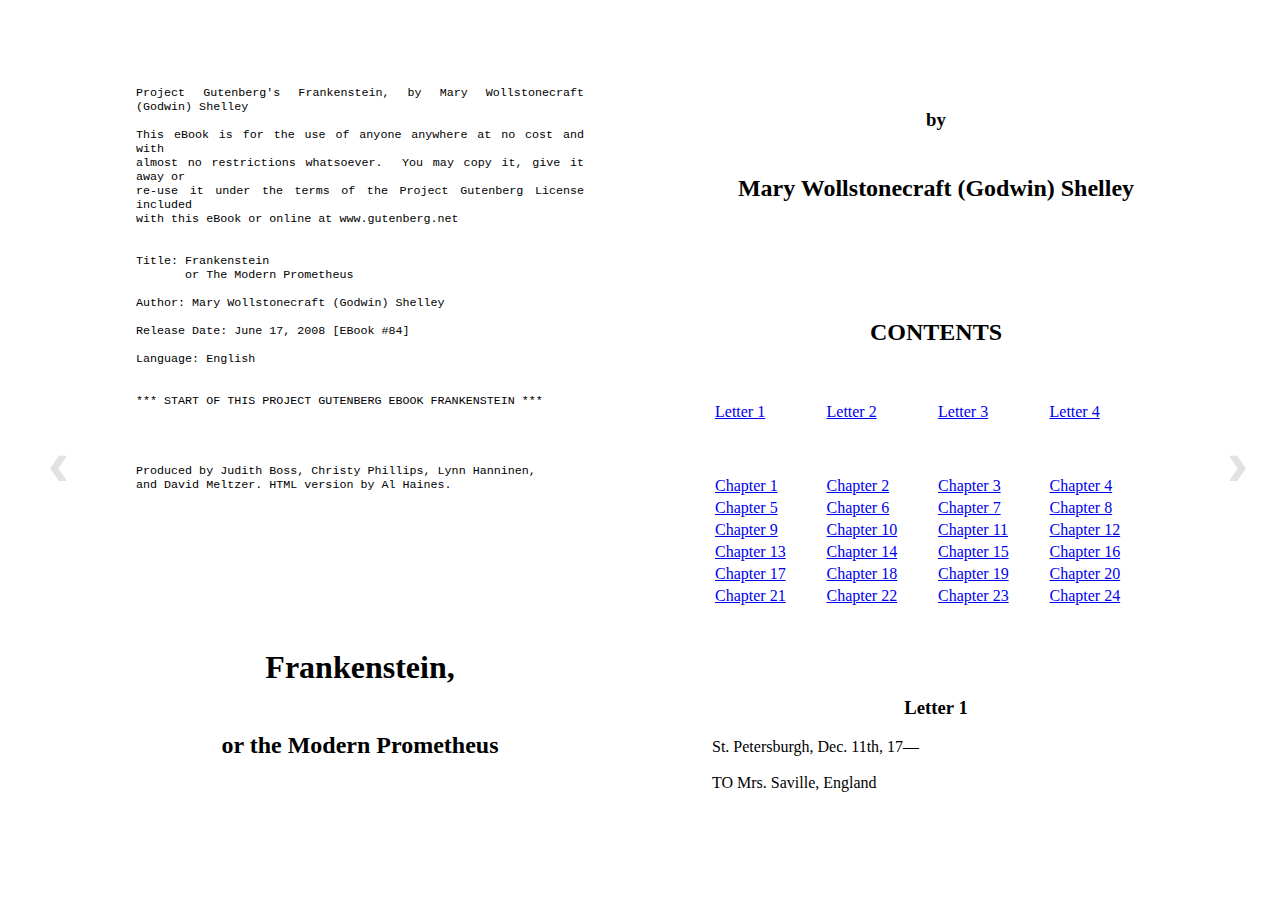
<file: hello-world.html>
<!DOCTYPE html>
<html class="no-js">
    <head>
        <meta charset="utf-8">
        <meta http-equiv="X-UA-Compatible" content="IE=edge,chrome=1">
        <title>Basic ePubJS Example</title>
        <meta name="description" content="">
        <meta name="viewport" content="width=device-width">
        <meta name="apple-mobile-web-app-capable" content="yes">


        <!-- EPUBJS Renderer -->
        <script src="./epub.min.js"></script>
        <script src="./zip.min.js"></script>

        <style type="text/css">

          body {
            overflow: hidden;
          }

          #main {
            position: absolute;
            width: 100%;
            height: 100%;
          }

          #area {
            width: 80%;
            height: 80%;
            margin: 5% auto;
            max-width: 1250px;
          }

          #area iframe {
            border: none;
          }

          #prev {
            left: 40px;
          }

          #next {
            right: 40px;
          }

          .arrow {
            position: absolute;
            top: 50%;
            margin-top: -32px;
            font-size: 64px;
            color: #E2E2E2;
            font-family: arial, sans-serif;
            font-weight: bold;
            cursor: pointer;
            -webkit-user-select: none;
            -moz-user-select: none;
            user-select: none;
          }

          .arrow:hover {
            color: #777;
          }

          .arrow:active {
            color: #000;
          }
        </style>

         <script>
            "use strict";

            var Book = ePub("https://team-marginalia.github.io/codex2017/Frankenstein.epub")
            

        </script>
    </head>
    <body>
        <div id="main">
          <div id="prev" onclick="Book.prevPage();" class="arrow">‹</div>
          <div id="area"></div>
          <div id="next" onclick="Book.nextPage();" class="arrow">›</div>
        </div>

        <script>

            Book.renderTo("area");

        </script>
    </body>
</html>
</file>
<file: demo/css/home.css>
#video {
	/*background-color: gray;*/
	display: flex;
	align-items: center;
	justify-content: center;
}

.grey {
    color:#bbb;
}

#placeholder {
	margin: 0;
}

#buttondiv {
	width:100%;
	text-align:center;
	clear:both;
}
.tryit {
	margin:30 auto;
}
</file>
<file: demo/css/ebook_viewer.css>
body{
    align-content: center;
    width: 70%;
    font-family: 'Libre Baskerville', serif;
    font-family: 'Crimson Text', serif;
}

div.tableofcontents{
    padding-top: 10px;
    padding-bottom: 10px;
    padding-left:10px;
    padding-right:10px;
}

div.bookbody{
    margin-left: 80px;
    margin-right: 80px;
    
}

p{
    margin-top: 10px;
    margin-bottom:30px;
    
}
 
    
}
table{
    align-self: center;
    text-align: center;
}
</file>
<file: demo/js/meltdown/meltdown/css/meltdown.css>
/* Prevent text selection while mouse dragging.
   (See: http://blog.herdhound.com/2012/02/prevent-text-selection-during-mousemove.html) */
.unselectable * {
-webkit-user-select: none;
-khtml-user-select: none;
-moz-user-select: none;
-o-user-select: none;
user-select: none;
}


/* Meltdown Wrap
=======================================================================*/

.meltdown_wrap {
	position: relative;
	margin-bottom: 10px;
	padding: 0 5px;
	background: #c8c8c8;
	-moz-border-radius: 5px;
	-webkit-border-radius: 5px;
	border-radius: 5px;
	overflow: hidden;
}

/* Allow the margins to collapse with the other childrens of .meltdown_wrap: */
.meltdown_topmargin {
	margin-bottom: 5px;
}
.meltdown_bottommargin {
	margin-top: 5px;
}

/* Meltdown Font Icons
=======================================================================*/

@font-face {
	font-family: 'meltdown';
	src:url('//emory-lits-labs.github.io/annotator-meltdown/src/meltdown/fonts/meltdown.eot');
	src:url('//emory-lits-labs.github.io/annotator-meltdown/src/meltdown/fonts/meltdown.eot?#iefix') format('embedded-opentype'),
		url('//emory-lits-labs.github.io/annotator-meltdown/src/meltdown/fonts/meltdown.woff') format('woff'),
		url('//emory-lits-labs.github.io/annotator-meltdown/src/meltdown/fonts/meltdown.ttf') format('truetype'),
		url('//emory-lits-labs.github.io/annotator-meltdown/src/meltdown/fonts/meltdown.svg#meltdown') format('svg');
	font-weight: normal;
	font-style: normal;
}

/* Use the following CSS code if you want to use data attributes for inserting your icons */
[data-icon]:before {
	font-family: 'meltdown';
	content: attr(data-icon);
	speak: none;
	font-weight: normal;
	line-height: 1;
	-webkit-font-smoothing: antialiased;
}

/* Use the following CSS code if you want to have a class per icon */
/*
Instead of a list of all class selectors,
you can use the generic selector below, but it's slower:
[class*="meltdown-icon-"]:before {
*/
.meltdown-icon-eye-open:before, .meltdown-icon-eye-close:before, .meltdown-icon-table:before, .meltdown-icon-bold:before, .meltdown-icon-italic:before, .meltdown-icon-list-ol:before, .meltdown-icon-list-ul:before, .meltdown-icon-link:before, .meltdown-icon-code:before, .meltdown-icon-picture:before, .meltdown-icon-quote:before, .meltdown-icon-help:before, .meltdown-icon-code-block:before, .meltdown-icon-return:before, .meltdown-icon-footnote:before, .meltdown-icon-hr:before, .meltdown-icon-caret-down:before, .meltdown-icon-add-to-list:before {
	font-family: 'meltdown';
	speak: none;
	font-style: normal;
	font-weight: normal;
	line-height: 1;
	-webkit-font-smoothing: antialiased;
}
.meltdown-icon-eye-open:before {
	content: "\73";
}
.meltdown-icon-eye-close:before {
	content: "\68";
}
.meltdown-icon-table:before {
	content: "\74";
}
.meltdown-icon-bold:before {
	content: "\62";
}
.meltdown-icon-italic:before {
	content: "\69";
}
.meltdown-icon-list-ol:before {
	content: "\31";
}
.meltdown-icon-list-ul:before {
	content: "\2a";
}
.meltdown-icon-link:before {
	content: "\6c";
}
.meltdown-icon-code:before {
	content: "\3c";
}
.meltdown-icon-picture:before {
	content: "\70";
}
.meltdown-icon-quote:before {
	content: "\22";
}
.meltdown-icon-help:before {
	content: "\3f";
}
.meltdown-icon-code-block:before {
	content: "\5b";
}
.meltdown-icon-return:before {
	content: "\72";
}
.meltdown-icon-footnote:before {
	content: "\66";
}
.meltdown-icon-hr:before {
	content: "\5f";
}
.meltdown-icon-caret-down:before {
	content: "\76";
}
.meltdown-icon-add-to-list:before {
	content: "\2b";
}


/* Meltdown Editor
=======================================================================*/

.meltdown_editor-wrap {
}

.meltdown_editor-deco {
	border: 1px solid #a8a8a8;
	padding: 5px;
	background: #fff;
	-moz-border-radius: 3px;
	-webkit-border-radius: 3px;
	border-radius: 3px;
}
.meltdown_editor-deco.focus {
	border-color: #5c8cd0;
}

.meltdown_editor {
	display: block;	/* Removes the bottom space. */
	margin: 0;
	border: 0;
	width: 100%;
	resize: vertical;
	min-height: 15px;
}

.meltdown_editor {
	outline: none;
}


/* Resize handle
=======================================================================*/


.sidebyside .meltdown_preview-wrap2 {
	position: relative;
	padding-left: 8px;
}
.meltdown_resizehandle {
	text-align: center;
	margin: -2px 0 -5px;
	font-size: 12px;
}
.meltdown_resizehandle > span:before {
	content: "•";
	color: #686868;
}

.meltdown_resizehandle-horiz {
	cursor: auto;
}
.meltdown_resizehandle-vert {
	cursor: row-resize;
}


/* Meltdown Toolbar
=======================================================================*/

.meltdown_bar {
	position: relative;
	padding: 5px 0;
	margin: 0 0 3px;
	height: 24px;
	border: 1px solid #a8a8a8;
	background: #fff; /* Old browsers */
	background: -moz-linear-gradient(top, #ffffff 0%, #e5e5e5 100%); /* FF3.6+ */
	background: -webkit-gradient(linear, left top, left bottom, color-stop(0%,#ffffff), color-stop(100%,#e5e5e5)); /* Chrome,Safari4+ */
	background: -webkit-linear-gradient(top, #ffffff 0%,#e5e5e5 100%); /* Chrome10+,Safari5.1+ */
	background: -o-linear-gradient(top, #ffffff 0%,#e5e5e5 100%); /* Opera 11.10+ */
	background: -ms-linear-gradient(top, #ffffff 0%,#e5e5e5 100%); /* IE10+ */
	background: linear-gradient(to bottom, #ffffff 0%,#e5e5e5 100%); /* W3C */
	filter: progid:DXImageTransform.Microsoft.gradient( startColorstr='#ffffff', endColorstr='#e5e5e5',GradientType=0 ); /* IE6-9 */
	-moz-border-radius: 3px;
	-webkit-border-radius: 3px;
	border-radius: 3px;
}
ul.meltdown_controls {
	float: left;
	width: 100%;
	margin: 0 !important;
	padding: 0 !important;
	list-style: none;
}
li.meltdown_controlbutton {
	position: relative;
	float: left;
	margin: 0 0 0 5px;
	padding: 0;
}
.meltdown_controls li.meltdown_control-preview { float: right; margin-right: 5px; }
li.meltdown_controlbutton > span {
	float: left;
	padding: 6px;
	line-height: 1em;
	height: 12px;
	min-width: 12px;
	-moz-border-radius: 2px;
	-webkit-border-radius: 2px;
	border-radius: 2px;
	color: #333;
	font-weight: bold;
	font-size: 12px;
	cursor: pointer;
}
.meltdown_controls li.meltdown_controlsep > span {
	min-width: 1px;
	width: 1px;
	background-color: #ccc;
	padding-right: 0;
	padding-left: 0;
	cursor: auto;
}
li.meltdown_controlbutton:hover > span,
li.meltdown_controlbutton:focus > span {
	color: #06c;
}
.meltdown_controls li.meltdown_control-bold > span,
.meltdown_controls li.meltdown_control-italics > span,
.meltdown_controls li.meltdown_control-ul > span,
.meltdown_controls li.meltdown_control-ol > span,
.meltdown_controls li.meltdown_control-hr > span,
.meltdown_controls li.meltdown_control-table > span,
.meltdown_controls li.meltdown_control-preview > span,
.meltdown_controls li.meltdown_control-link > span,
.meltdown_controls li.meltdown_control-img > span,
.meltdown_controls li.meltdown_control-blockquote > span,
.meltdown_controls li.meltdown_control-codeblock > span,
.meltdown_controls li.meltdown_control-code > span,
.meltdown_controls li.meltdown_control-footnote > span,
.meltdown_controls li.meltdown_control-audio > span,
.meltdown_controls li.meltdown_control-video > span,
.meltdown_controls li.meltdown_controlgroup-kitchenSink > span {
	height: 12px;
	position: relative;
	text-indent: -9000em;
	width: 12px;
}
.meltdown_controls li.meltdown_control-bold > span:before,
.meltdown_controls li.meltdown_control-italics > span:before,
.meltdown_controls li.meltdown_control-ul > span:before,
.meltdown_controls li.meltdown_control-ol > span:before,
.meltdown_controls li.meltdown_control-hr > span:before,
.meltdown_controls li.meltdown_control-table > span:before,
.meltdown_controls li.meltdown_control-preview > span:before,
.meltdown_controls li.meltdown_control-link > span:before,
.meltdown_controls li.meltdown_control-img > span:before,
.meltdown_controls li.meltdown_control-blockquote > span:before,
.meltdown_controls li.meltdown_control-codeblock > span:before,
.meltdown_controls li.meltdown_control-code > span:before,
.meltdown_controls li.meltdown_control-footnote > span:before,
.meltdown_controls li.meltdown_control-audio > span:before,
.meltdown_controls li.meltdown_control-video > span:before,
.meltdown_controls li.meltdown_controlgroup-kitchenSink > span:before {
	position: absolute;
		left: 4px;
		top: 4px;
	font-family: 'meltdown';
	speak: none;
	font-style: normal;
	font-weight: normal;
	font-size: 16px;
	line-height: 1;
	-webkit-font-smoothing: antialiased;
	text-indent: 0;
}
/* Resize and reposition Bold */
.meltdown_controls li.meltdown_control-bold > span:before {
	content: "\62";
	font-size: 12px;
	left: 7px;
	top: 7px;
}
/* Resize and reposition Italics */
.meltdown_controls li.meltdown_control-italics > span:before {
	content: "\69";
	font-size: 12px;
	left: 8px;
	top: 7px;
}
.meltdown_controls li.meltdown_control-ul > span:before {
	content: "\2a";
}
.meltdown_controls li.meltdown_control-ol > span:before {
	content: "\31";
}
.meltdown_controls li.meltdown_control-table > span:before {
	content: "\74";
}
.meltdown_controls li.meltdown_control-preview > span:before {
	content: "\73";
}
.meltdown_wrap.openpreview .meltdown_controls li.meltdown_control-preview > span:before {
	content: "\68"; /* Toggle to Closed Eye */
	color: #06c;
}
.meltdown_controls li.meltdown_controlgroup-kitchenSink > span:before {
	content: "\2b";
}
.meltdown_controls li.meltdown_control-link > span:before {
	content: "\6c";
}
.meltdown_controls li.meltdown_control-img > span:before {
	content: "\70";
}
.meltdown_controls li.meltdown_control-blockquote > span:before {
	content: "\22";
}
.meltdown_controls li.meltdown_control-codeblock > span:before {
	content: "\5b";
}
.meltdown_controls li.meltdown_control-code > span:before {
	content: "\3c";
}
.meltdown_controls li.meltdown_control-footnote > span:before {
	content: "\66";
}
.meltdown_controls li.meltdown_control-hr > span:before {
	content: "\5f";
}

/* audio button */
.meltdown_controls li.meltdown_control-audio > span:before {
    content: "\266C";  /* unicode icon for musical notes */
}
.meltdown_controls.fa-avail li.meltdown_control-audio > span:before {
    font-family: FontAwesome;
    content: "\f028";  /* font-awesome icon; currently using sound volume */
}

/* video button */
.meltdown_controls li.meltdown_control-video > span:before {
    content: "&#128249;";  /* unicode icon for musical notes */
}
.meltdown_controls.fa-avail li.meltdown_control-video > span:before {
    font-family: FontAwesome;
    content: "\f03d";  /* font-awesome icon: video camera */
}



li.meltdown_controlgroup ul {
	position: absolute;
		left: 0;
		top: 24px;
	margin: 0 !important;
	padding: 5px !important;
	min-width: 100%;
	background: #fff;
	border: 1px solid #a8a8a8;
	list-style: none;
	-webkit-box-shadow: 0 3px 10px rgba(0,0,0,.2);
	-moz-box-shadow: 0 3px 10px rgba(0,0,0,.2);
	box-shadow: 0 3px 10px rgba(0,0,0,.2);
	-webkit-background-clip: padding-box;
	-moz-background-clip: padding;
	background-clip: padding-box;
	-moz-border-radius: 3px;
	-webkit-border-radius: 3px;
	border-radius: 3px;
}
.meltdown_controls li.meltdown_controlgroup-kitchenSink > ul {
	width: 120px;
}
li.meltdown_controlgroup-open > span {
	color: #06c;
}
.meltdown_controls li.meltdown_controlgroup i.meltdown-icon-caret-down {

}
li.meltdown_controlgroup li {
	float: none;
	margin: 0;
}
.meltdown_controls li.meltdown_controlgroup-kitchenSink li { float: left; margin-left: 5px; }
li.meltdown_controlgroup li span { display: block; float: none; }

.meltdown_controlbutton.disabled > span,
li.meltdown_controlbutton.disabled:hover > span,
li.meltdown_controlbutton.disabled:focus > span {
	color: grey;
	cursor: not-allowed;
}

.meltdown_controlbutton.overflowedControl {
	display: none;
}




/* Meltdown Preview
=======================================================================*/

.meltdown_preview-wrap {
	overflow: hidden;	/* Prevent resizeHandle's negative margins from adding extra pixels to the height. */
}

.meltdown_preview-header {
	display: block;
	padding: 2px 5px;
	font-size: 11px;
	font-weight: bold;
	color: #666;
	text-transform: uppercase;
	text-align: center;
	border: 1px solid #a8a8a8;
	border-bottom-color: #ccc;
	background: #eeeeee; /* Old browsers */
	background: -moz-linear-gradient(top, #eeeeee 0%, #eeeeee 100%); /* FF3.6+ */
	background: -webkit-gradient(linear, left top, left bottom, color-stop(0%,#eeeeee), color-stop(100%,#eeeeee)); /* Chrome,Safari4+ */
	background: -webkit-linear-gradient(top, #eeeeee 0%,#eeeeee 100%); /* Chrome10+,Safari5.1+ */
	background: -o-linear-gradient(top, #eeeeee 0%,#eeeeee 100%); /* Opera 11.10+ */
	background: -ms-linear-gradient(top, #eeeeee 0%,#eeeeee 100%); /* IE10+ */
	background: linear-gradient(to bottom, #eeeeee 0%,#eeeeee 100%); /* W3C */
	filter: progid:DXImageTransform.Microsoft.gradient( startColorstr='#eeeeee', endColorstr='#eeeeee',GradientType=0 ); /* IE6-9 */
	-webkit-border-top-left-radius: 3px;
	-webkit-border-top-right-radius: 3px;
	-moz-border-radius-topleft: 3px;
	-moz-border-radius-topright: 3px;
	border-top-left-radius: 3px;
	border-top-right-radius: 3px;
	overflow: hidden;
	white-space: nowrap;
	text-overflow: ellipsis;
}

.meltdown_preview {
	border: 1px solid #a8a8a8;
	border-top: 0;
	padding: 5px;
	overflow: auto;
	background: #fff;
	-webkit-border-bottom-right-radius: 3px;
	-webkit-border-bottom-left-radius: 3px;
	-moz-border-radius-bottomright: 3px;
	-moz-border-radius-bottomleft: 3px;
	border-bottom-right-radius: 3px;
	border-bottom-left-radius: 3px;
	resize: vertical;
	min-height: 15px;
}


/* HeightsManaged
=======================================================================*/

.meltdown_wrap.heightsManaged {
	resize: vertical;
}

.meltdown_wrap.heightsManaged .meltdown_editor {
	resize: none;
}

.meltdown_wrap.heightsManaged .meltdown_preview {
	resize: none;
}


/* Sidebyside
=======================================================================*/

.meltdown_wrap.sidebyside .meltdown_editor-wrap,
.meltdown_wrap.sidebyside .meltdown_preview-wrap {
	display: table-cell;
	vertical-align: top;
}

.sidebyside .meltdown_resizehandle {
	position: absolute;
	top: 0;
	bottom: 0;
	left: 0;
	width: 10px;
	margin: 0;
}
.sidebyside .meltdown_resizehandle > span {
	position: absolute;
	top: 50%;
	left: 2px;
	margin-top: -4px;
}

.sidebyside .meltdown_resizehandle-vert {
	cursor: auto;
}
.sidebyside .meltdown_resizehandle-horiz {
	cursor: col-resize;
}


/* Fullscreen
=======================================================================*/

.meltdown_wrap.fullscreen {
	position: fixed;
	top: 0;
	right: 0;
	bottom: 0;
	left: 0;
	width: auto !important;
	height: auto !important;
	margin: 0;
	-moz-border-radius: 0;
	-webkit-border-radius: 0;
	border-radius: 0;
	z-index: 1000;
	resize: none;
}

div.footnotes {
	margin-top: 20px;
	padding-top: 10px;
	border-top: 1px solid gray;

}
.meltdown_preview div.footnotes  {
	padding: 10px;
}

.meltdown_preview div.footnotes ol {
	margin-left: 15px;
}

div.footnotes ol {
	padding-left: 20px;
}


/* element_resize_detection.js
   Source: http://www.backalleycoder.com/2013/03/18/cross-browser-event-based-element-resize-detection/
=======================================================================*/

.resize-triggers {
	visibility: hidden;
}
.resize-triggers, .resize-triggers > div, .contract-trigger:before {
  content: " ";
  display: block;
  position: absolute;
  top: 0;
  left: 0;
  height: 100%;
  width: 100%;
  overflow: hidden;
}
.resize-triggers > div {
  background: #eee;
  overflow: auto;
}
.contract-trigger:before {
  width: 200%;
  height: 200%;
}
</file>
<file: demo/js/meltdown/styles/annotator.meltdown.css>
/** additional styles for annotator meltdown extension **/

.meltdown_wrap.heightsManaged{
  resize: both;
  margin: 0;
  min-width: 98%;
}

.annotator-viewer div:first-of-type{
  font-style: inherit;
}

/* suppress tech preview warning */
 .meltdown_preview-header {
    display: none !important;
}

/* counteract overly general annotator styles affecting preview links */
.annotator-editor .meltdown_preview-wrap a {
    all: unset;
}
.annotator-editor .meltdown_preview-wrap a:after {
    display: none;
}

/* counteract overly general annotator background styles for fullscreen view */
.annotator-widget .meltdown_wrap.fullscreen {
    background: #c8c8c8;
}
.meltdown_wrap.fullscreen .meltdown_bar,
.meltdown_wrap.fullscreen .meltdown_editor-wrap,
.meltdown_wrap.fullscreen .meltdown_preview-wrap {
    background: white;
}
</file>
